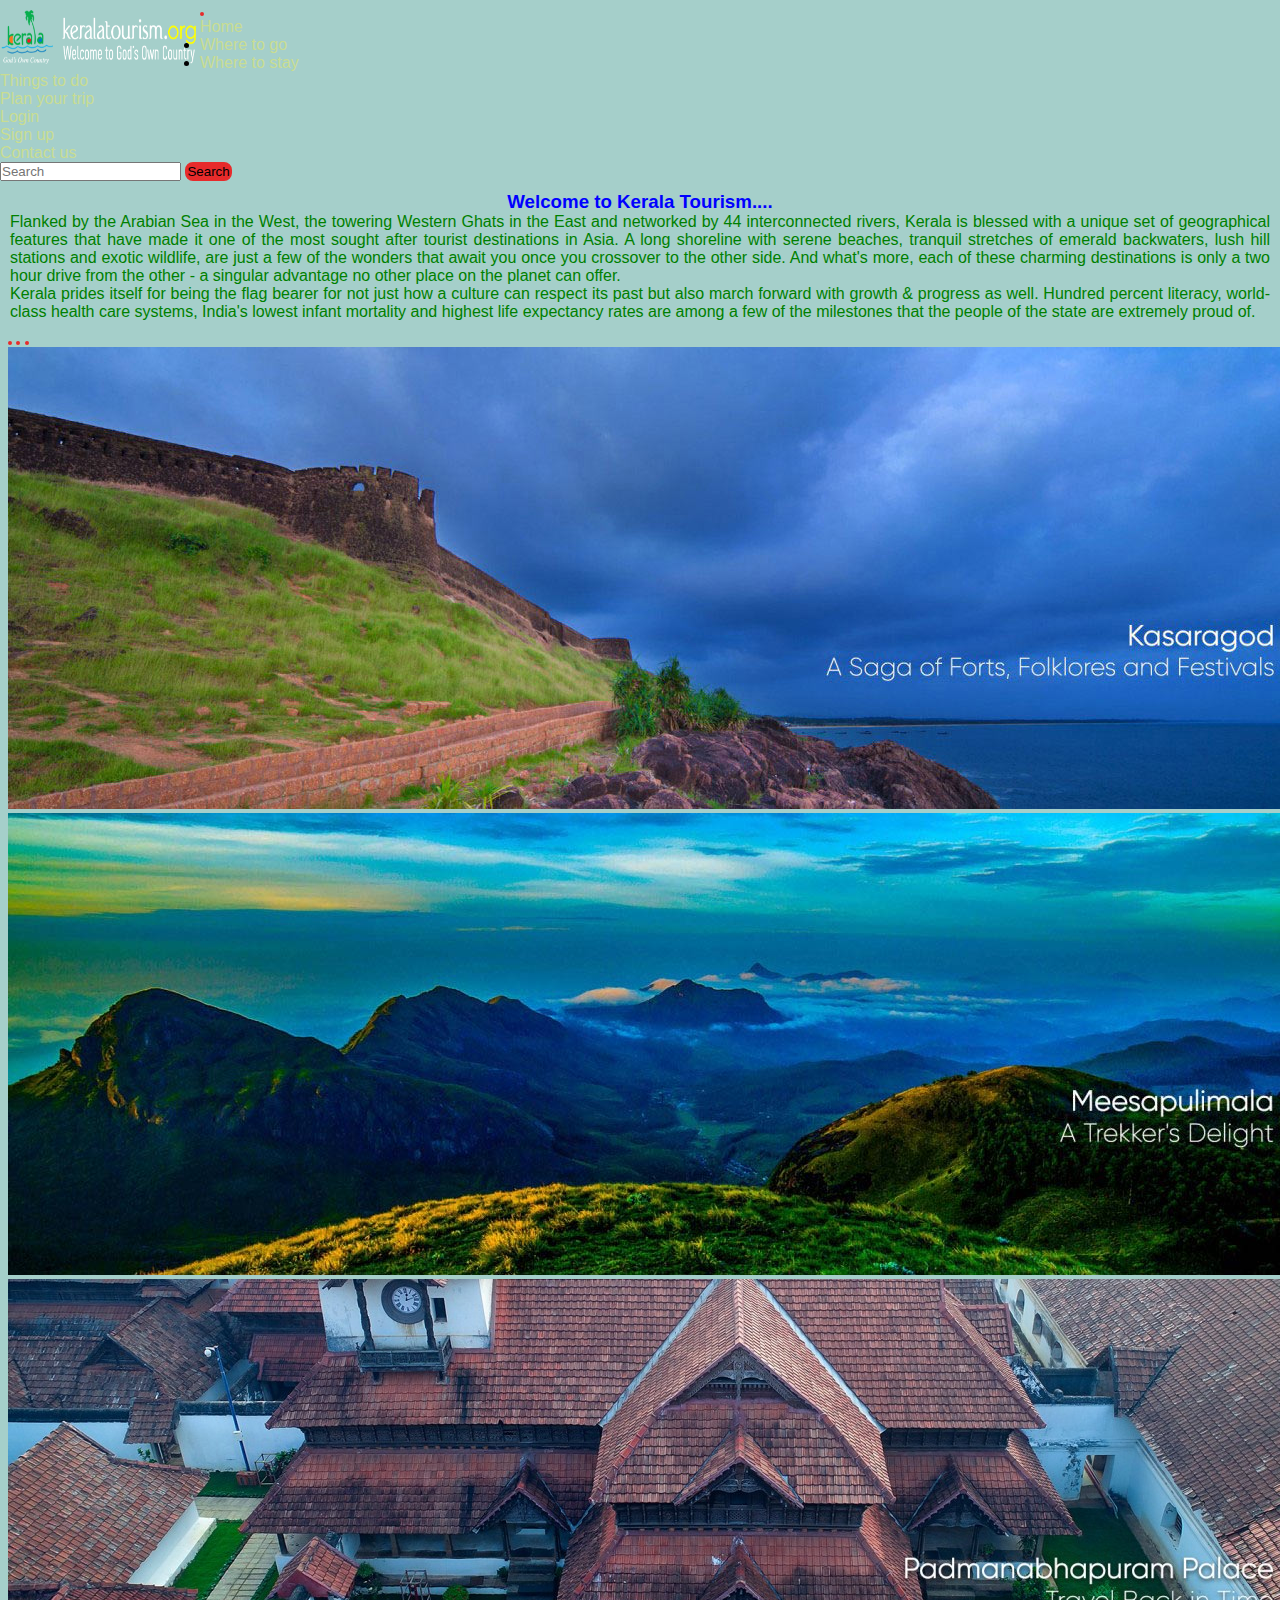
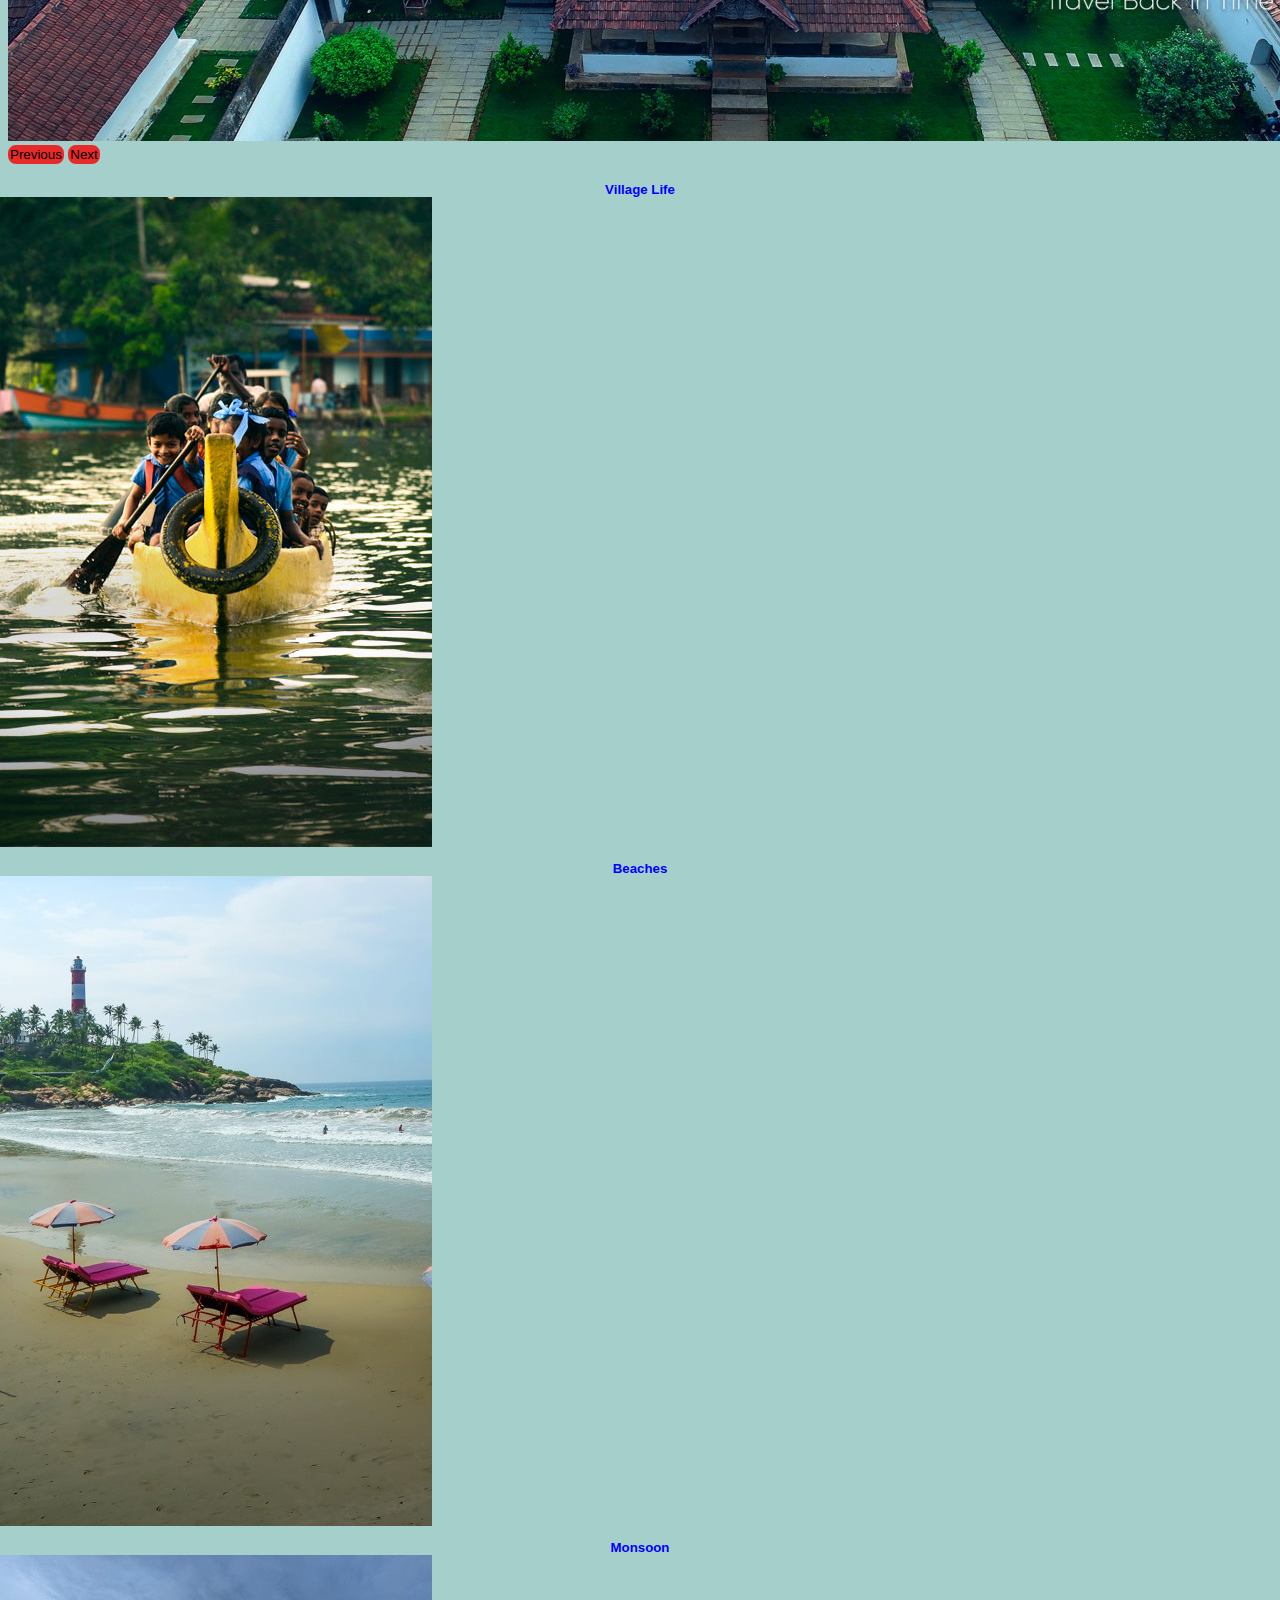
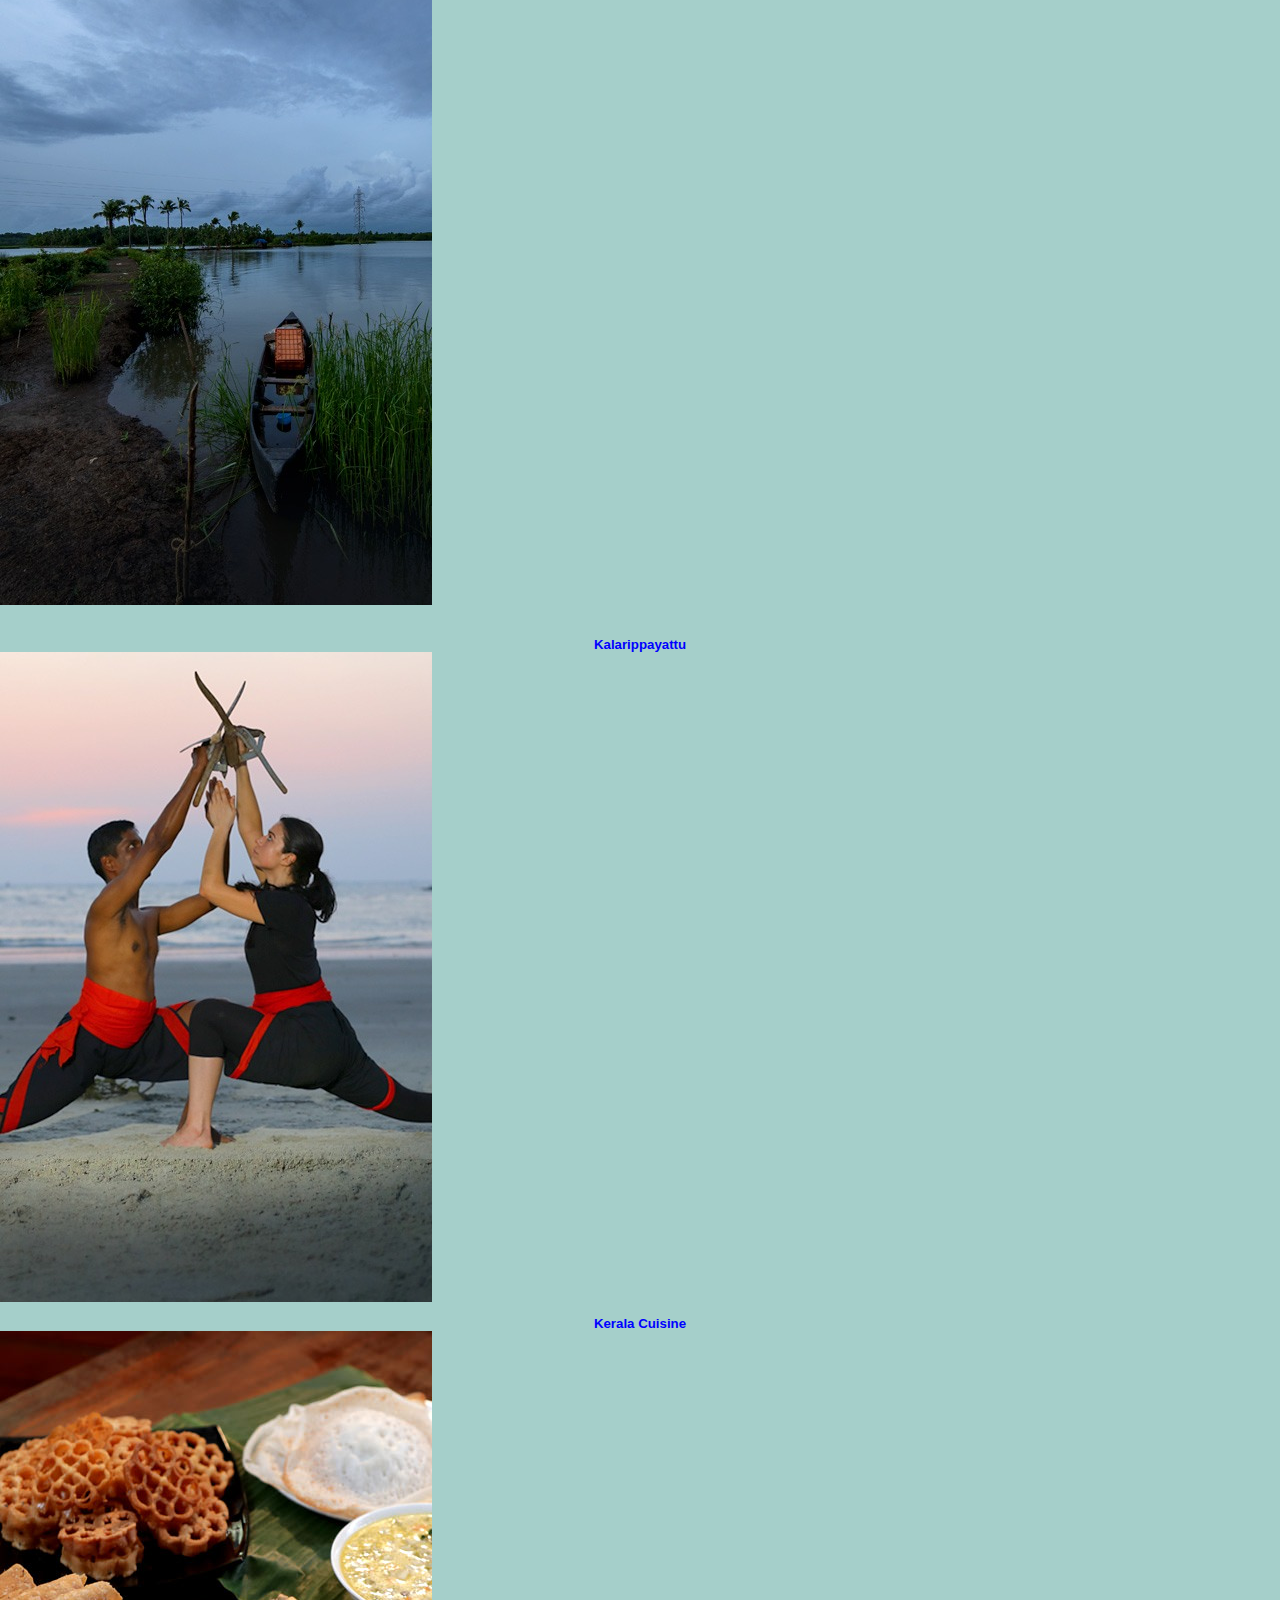
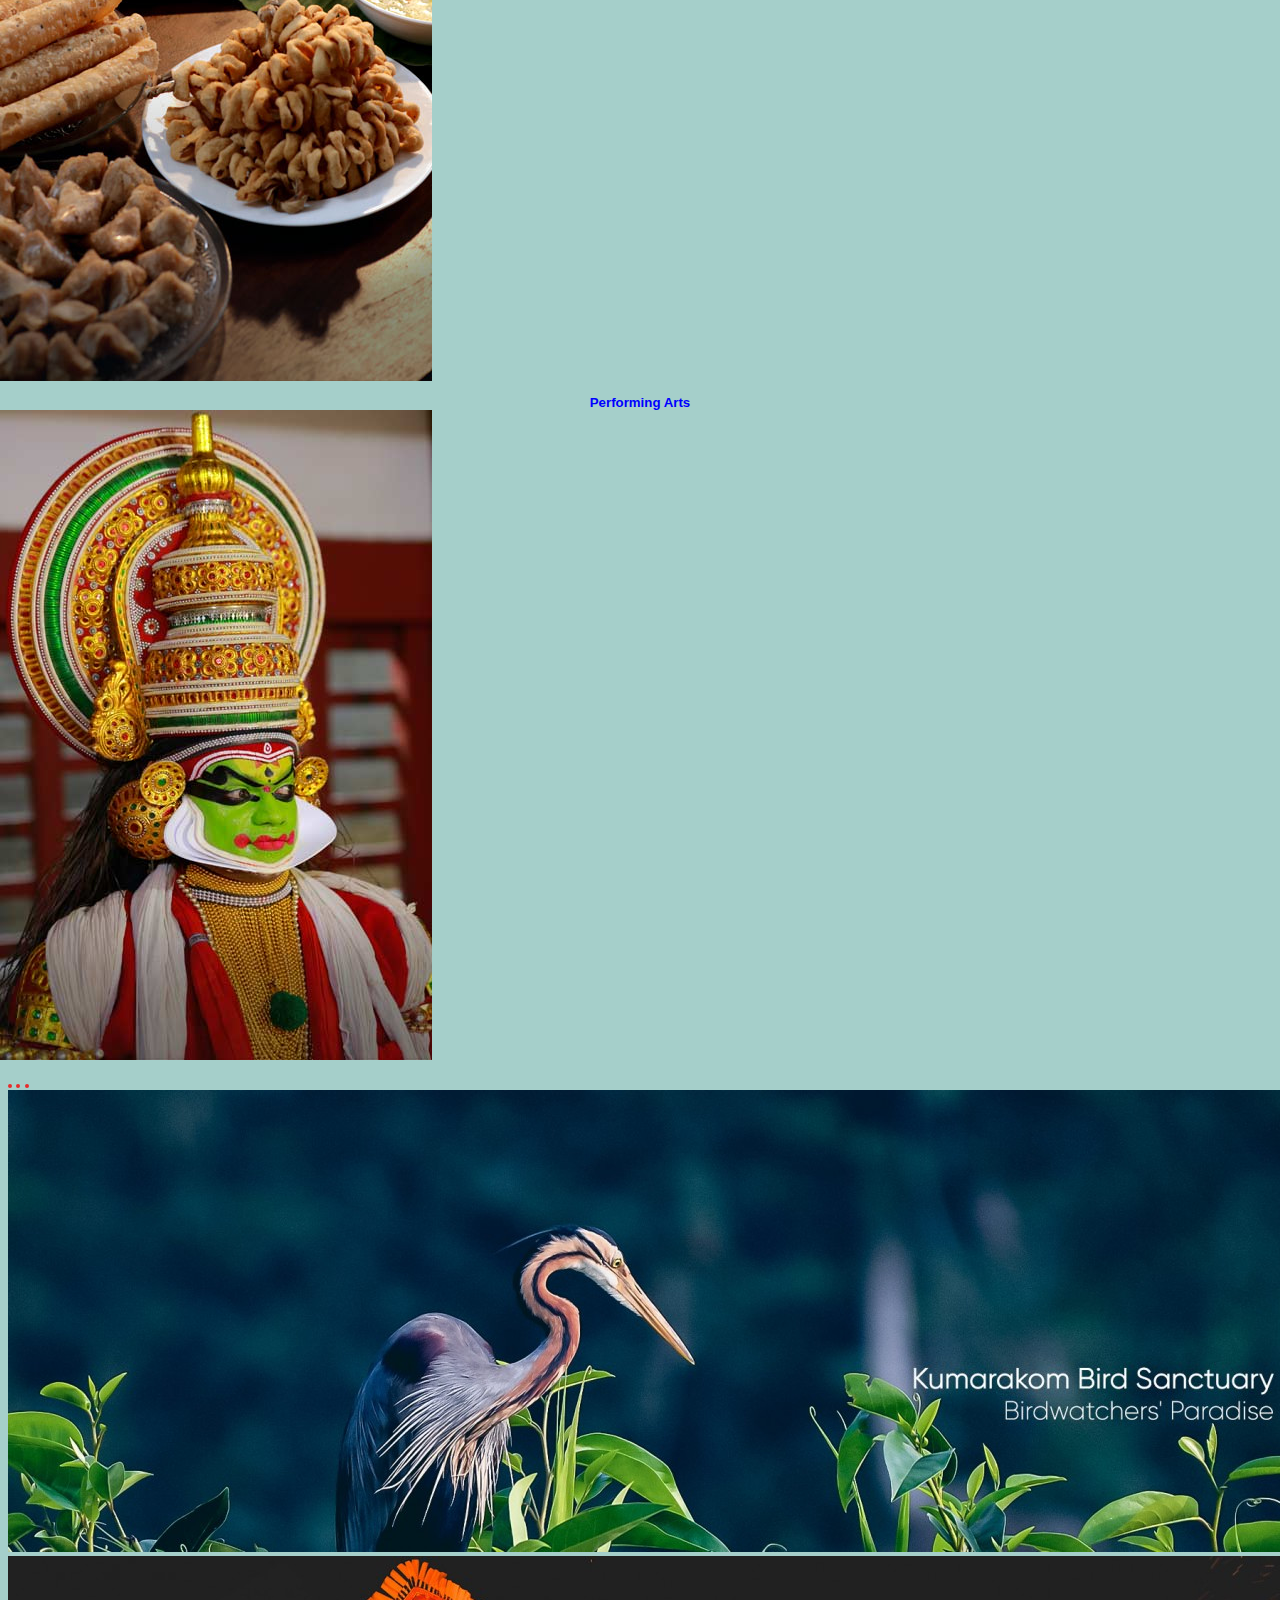
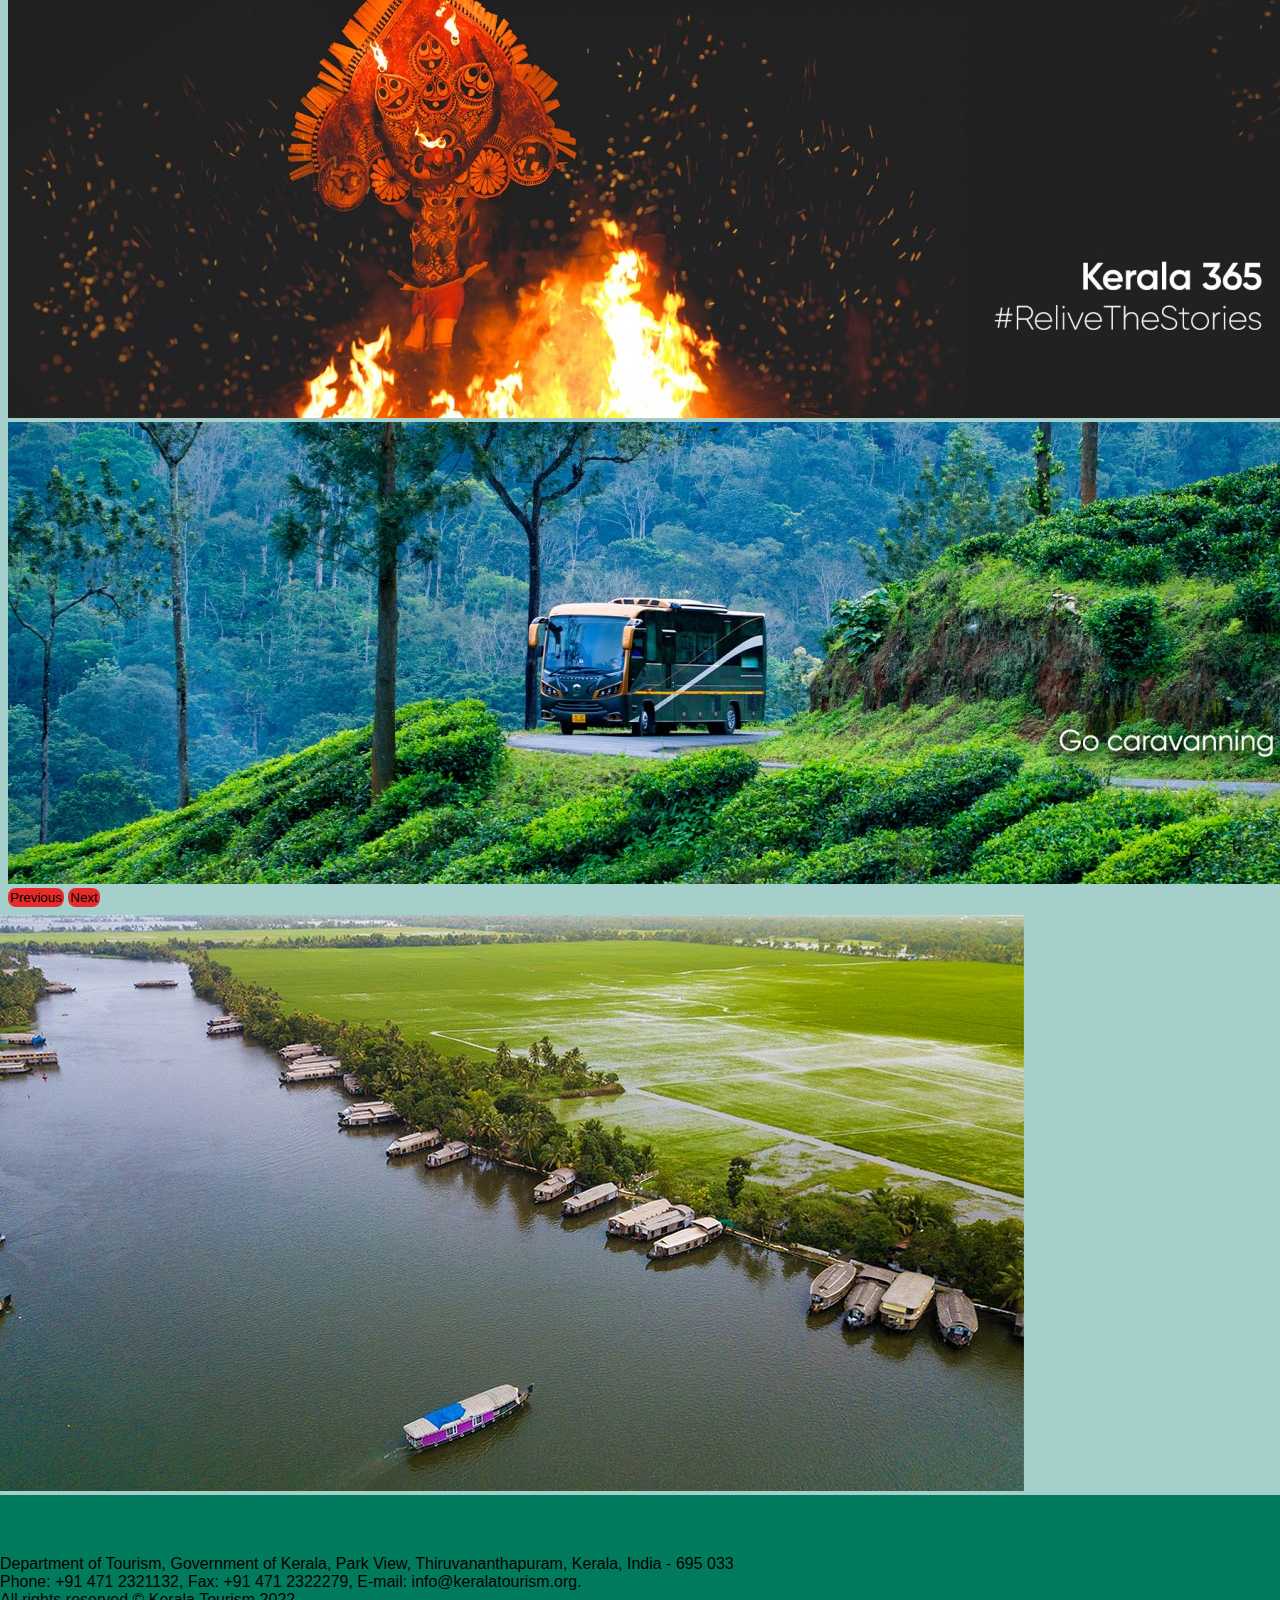
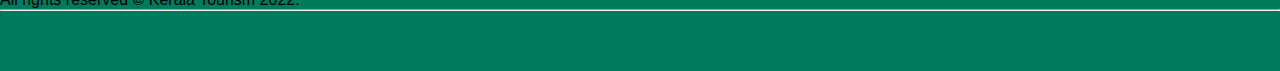
<file: index.html>
<!DOCTYPE html>
<html lang="en">
<head>
    <meta charset="UTF-8">
    <meta http-equiv="X-UA-Compatible" content="IE=edge">
    <meta name="viewport" content="width=device-width, initial-scale=1.0">
    <title>Kerala Tourism</title>
    <link rel="stylesheet" href="./css/style.css">
    <script src="https://cdn.jsdelivr.net/npm/@popperjs/core@2.10.2/dist/umd/popper.min.js" integrity="sha384-7+zCNj/IqJ95wo16oMtfsKbZ9ccEh31eOz1HGyDuCQ6wgnyJNSYdrPa03rtR1zdB" crossorigin="anonymous"></script>
    <script src="https://cdn.jsdelivr.net/npm/bootstrap@5.1.3/dist/js/bootstrap.min.js" integrity="sha384-QJHtvGhmr9XOIpI6YVutG+2QOK9T+ZnN4kzFN1RtK3zEFEIsxhlmWl5/YESvpZ13" crossorigin="anonymous"></script>
    <link href="https://cdn.jsdelivr.net/npm/bootstrap@5.1.3/dist/css/bootstrap.min.css" rel="stylesheet" integrity="sha384-1BmE4kWBq78iYhFldvKuhfTAU6auU8tT94WrHftjDbrCEXSU1oBoqyl2QvZ6jIW3" crossorigin="anonymous">
    <script src="https://cdn.jsdelivr.net/npm/bootstrap@5.1.3/dist/js/bootstrap.bundle.min.js" integrity="sha384-ka7Sk0Gln4gmtz2MlQnikT1wXgYsOg+OMhuP+IlRH9sENBO0LRn5q+8nbTov4+1p" crossorigin="anonymous"></script>
</head>
<body>
   <!--navbar starts here-->
    <nav class="navbar navbar-light bg-dark">
        <div class="container">
          <a class="navbar-brand" href="#">
            <img src="./images/kerala-tourism-title.png" alt="" width="200" height="54">
          </a>
        </div>
      </nav>
    
    <nav class="navbar navbar-expand-lg navbar-light bg-danger">
        <div class="container-fluid">
          <button class="navbar-toggler" type="button" data-bs-toggle="collapse" data-bs-target="#navbarTogglerDemo01" aria-controls="navbarTogglerDemo01" aria-expanded="false" aria-label="Toggle navigation">
            <span class="navbar-toggler-icon"></span>
          </button>
          <div class="collapse navbar-collapse" id="navbarTogglerDemo01">
            <a class="navbar-brand" href="#">Home</a>
            <ul class="navbar-nav me-auto mb-2 mb-lg-0">
              <li class="nav-item">
                <a class="nav-link active" aria-current="page" href="./districts.html">Where to go</a>
              </li>
              <li class="nav-item">
                <a class="nav-link" aria-current="page" href="#">Where to stay</a>
              </li>
              <li class="nav-item">
                <a class="nav-link" aria-current="page" href="#">Things to do</a>
              </li>
              <li class="nav-item">
                <a class="nav-link" href="#">Plan your trip</a>
              </li>
              <li class="nav-item">
                <a class="nav-link" href="login.html">Login</a>
              </li>
              <li class="nav-item">
                <a class="nav-link" href="sign.html">Sign up</a>
              </li>
              <li class="nav-item">
                <a class="nav-link" aria-current="page" href="./contact.html">Contact us</a>
              </li>
            </ul>
            <form class="d-flex">
              <input class="form-control me-2" type="search" placeholder="Search" aria-label="Search">
              <button class="btn btn-outline-success" type="submit">Search</button>
            </form>
          </div>
        </div>
      </nav>
      
      <!--navbar ends here-->
      

      <!--Sub heading starts here-->
      
       <h3 class="card-title">Welcome to Kerala Tourism....</h3>
       <div class="Heading"> 
         <p>Flanked by the Arabian Sea in the West, the towering Western Ghats in the East and networked by 44 interconnected rivers, Kerala is blessed with a unique set of geographical features that have made it one of the most sought after tourist destinations in Asia. A long shoreline with serene beaches, tranquil stretches of emerald backwaters, lush hill stations and exotic wildlife, are just a few of the wonders that await you once you crossover to the other side. And what's more, each of these charming destinations is only a two hour drive from the other - a singular advantage no other place on the planet can offer.</p>
         <p>Kerala prides itself for being the flag bearer for not just how a culture can respect its past but also march forward with growth & progress as well. Hundred percent literacy, world-class health care systems, India's lowest infant mortality and highest life expectancy rates are among a few of the milestones that the people of the state are extremely proud of.</p>
       </div>
      <!--Sub heading ends here-->
  
      <!--Carousel starts here-->
      <div class="col-lg-12 myMargin">
        <div id="carouselExampleIndicators" class="carousel slide" data-bs-ride="carousel">
            <div class="carousel-indicators">
              <button type="button" data-bs-target="#carouselExampleIndicators" data-bs-slide-to="0" class="active" aria-current="true" aria-label="Slide 1"></button>
              <button type="button" data-bs-target="#carouselExampleIndicators" data-bs-slide-to="1" aria-label="Slide 2"></button>
              <button type="button" data-bs-target="#carouselExampleIndicators" data-bs-slide-to="2" aria-label="Slide 3"></button>
            </div>
            <div class="carousel-inner">
              <div class="carousel-item">
                <img src="./images/caro1kasaragod-1920x6501.jpg" class="d-block w-100" alt="...">
              </div>
              <div class="carousel-item">
                <img src="./images/meesapulimala-1920x650.jpg" class="d-block w-100" alt="...">
              </div>
              <div class="carousel-item active">
                <img src="./images/padmanabhapuram-palace-1920x650.jpg" class="d-block w-100" alt="...">
              </div>
            </div>
            <button class="carousel-control-prev" type="button" data-bs-target="#carouselExampleIndicators" data-bs-slide="prev">
              <span class="carousel-control-prev-icon" aria-hidden="true"></span>
              <span class="visually-hidden">Previous</span>
            </button>
            <button class="carousel-control-next" type="button" data-bs-target="#carouselExampleIndicators" data-bs-slide="next">
              <span class="carousel-control-next-icon" aria-hidden="true"></span>
              <span class="visually-hidden">Next</span>
            </button>
          </div> 
      </div>
      <!--Carousel ends here-->

      <!--card starts here-->
      
      
        <div class="row">
          <div class="col-sm-4">
            <div class="card">
              <div class="card-body">
                <h5 class="card-title">Village Life</h5>
                <img class="card-img-top" src="./images/cov2village-3.jpg"" alt="Card image cap">
              </div>
            </div>
          </div>
       
          <div class="col-sm-4">
            <div class="card">
              <div class="card-body">
                <h5 class="card-title">Beaches</h5>
                <img class="card-img-top" src="./images/cov1beaches.jpg" alt="Card image cap">
              </div>
            </div>
          </div>

          <div class="col-sm-4">
            <div class="card">
              <div class="card-body">
                <h5 class="card-title">Monsoon</h5>
                <img class="card-img-top" src="./images/cov4monsoon.jpg" alt="Card image cap">
              </div>
            </div>
          </div>
        </div>
        <br>
        <div class="row">
          <div class="col-sm-4">
            <div class="card">
              <div class="card-body">
                <h5 class="card-title">Kalarippayattu</h5>
                <img class="card-img-top" src="./images/cov3kalari-5.jpg" alt="Card image cap">
              </div>
            </div>
          </div> 
          <div class="col-sm-4">
              <div class="card">
                <div class="card-body">
                  <h5 class="card-title">Kerala Cuisine</h5>
                  <img class="card-img-top" src="./images/cov5cusine1.jpg" alt="Card image cap">
                </div>
              </div>
          </div>
          <div class="col-sm-4">
            <div class="card">
              <div class="card-body">
                <h5 class="card-title">Performing Arts</h5>
                <img class="card-img-top" src="./images/cov4Perfor.jpg" alt="Card image cap">
              </div>
            </div>
          </div>
        </div>
      </div>
      <!--card ends here-->
      <!--Carousel starts here-->
      <div class="col-lg-12 myMargin">
        <div id="carouselExampleIndicators" class="carousel slide" data-bs-ride="carousel">
            <div class="carousel-indicators">
              <button type="button" data-bs-target="#carouselExampleIndicators" data-bs-slide-to="0" class="active" aria-current="true" aria-label="Slide 1"></button>
              <button type="button" data-bs-target="#carouselExampleIndicators" data-bs-slide-to="1" aria-label="Slide 2"></button>
              <button type="button" data-bs-target="#carouselExampleIndicators" data-bs-slide-to="2" aria-label="Slide 3"></button>
            </div>
            <div class="carousel-inner">
              <div class="carousel-item">
                <img src="./images/kumarakom-1920x6501.jpg" class="d-block w-100" alt="...">
              </div>
              <div class="carousel-item">
                <img src="./images/caros2padayanni.jpg" class="d-block w-100" alt="...">
              </div>
              <div class="carousel-item active">
                <img src="./images/caro3caravan-1920x6501.jpg" class="d-block w-100" alt="...">
              </div>
            </div>
              <button class="carousel-control-prev" type="button" data-bs-target="#carouselExampleIndicators" data-bs-slide="prev">
              <span class="carousel-control-prev-icon" aria-hidden="true"></span>
              <span class="visually-hidden">Previous</span>
              </button>
              <button class="carousel-control-next" type="button" data-bs-target="#carouselExampleIndicators" data-bs-slide="next">
              <span class="carousel-control-next-icon" aria-hidden="true"></span>
              <span class="visually-hidden">Next</span>
              </button>
        </div> 
      </div>
      <!--Carousel ends here-->
      
      
      <!--bg-image starts here-->
      <div>
        <img class="card-img-top" src="./images/home page lake1.jpg" alt="">
      </div>

      <!--bg-image ends here-->
        
        <!-- Footer -->
          <section id="footer">
              <div class="row">
                <div class="col-xs-10 col-md-12 col-md-12 mt-2 mt-sm-2 text-center text-white">
                  <p>Department of Tourism, Government of Kerala, Park View, Thiruvananthapuram, Kerala, India - 695 033</p><p> Phone: +91 471 2321132, Fax: +91 471 2322279, E-mail: info@keralatourism.org.</p>
                  <p class="h6">All rights reserved © Kerala Tourism 2022.</p>
                </div>
                <hr>
              </div>	
            
          </section>
        <!-- ./Footer -->

  </body>
  </html>
</file>
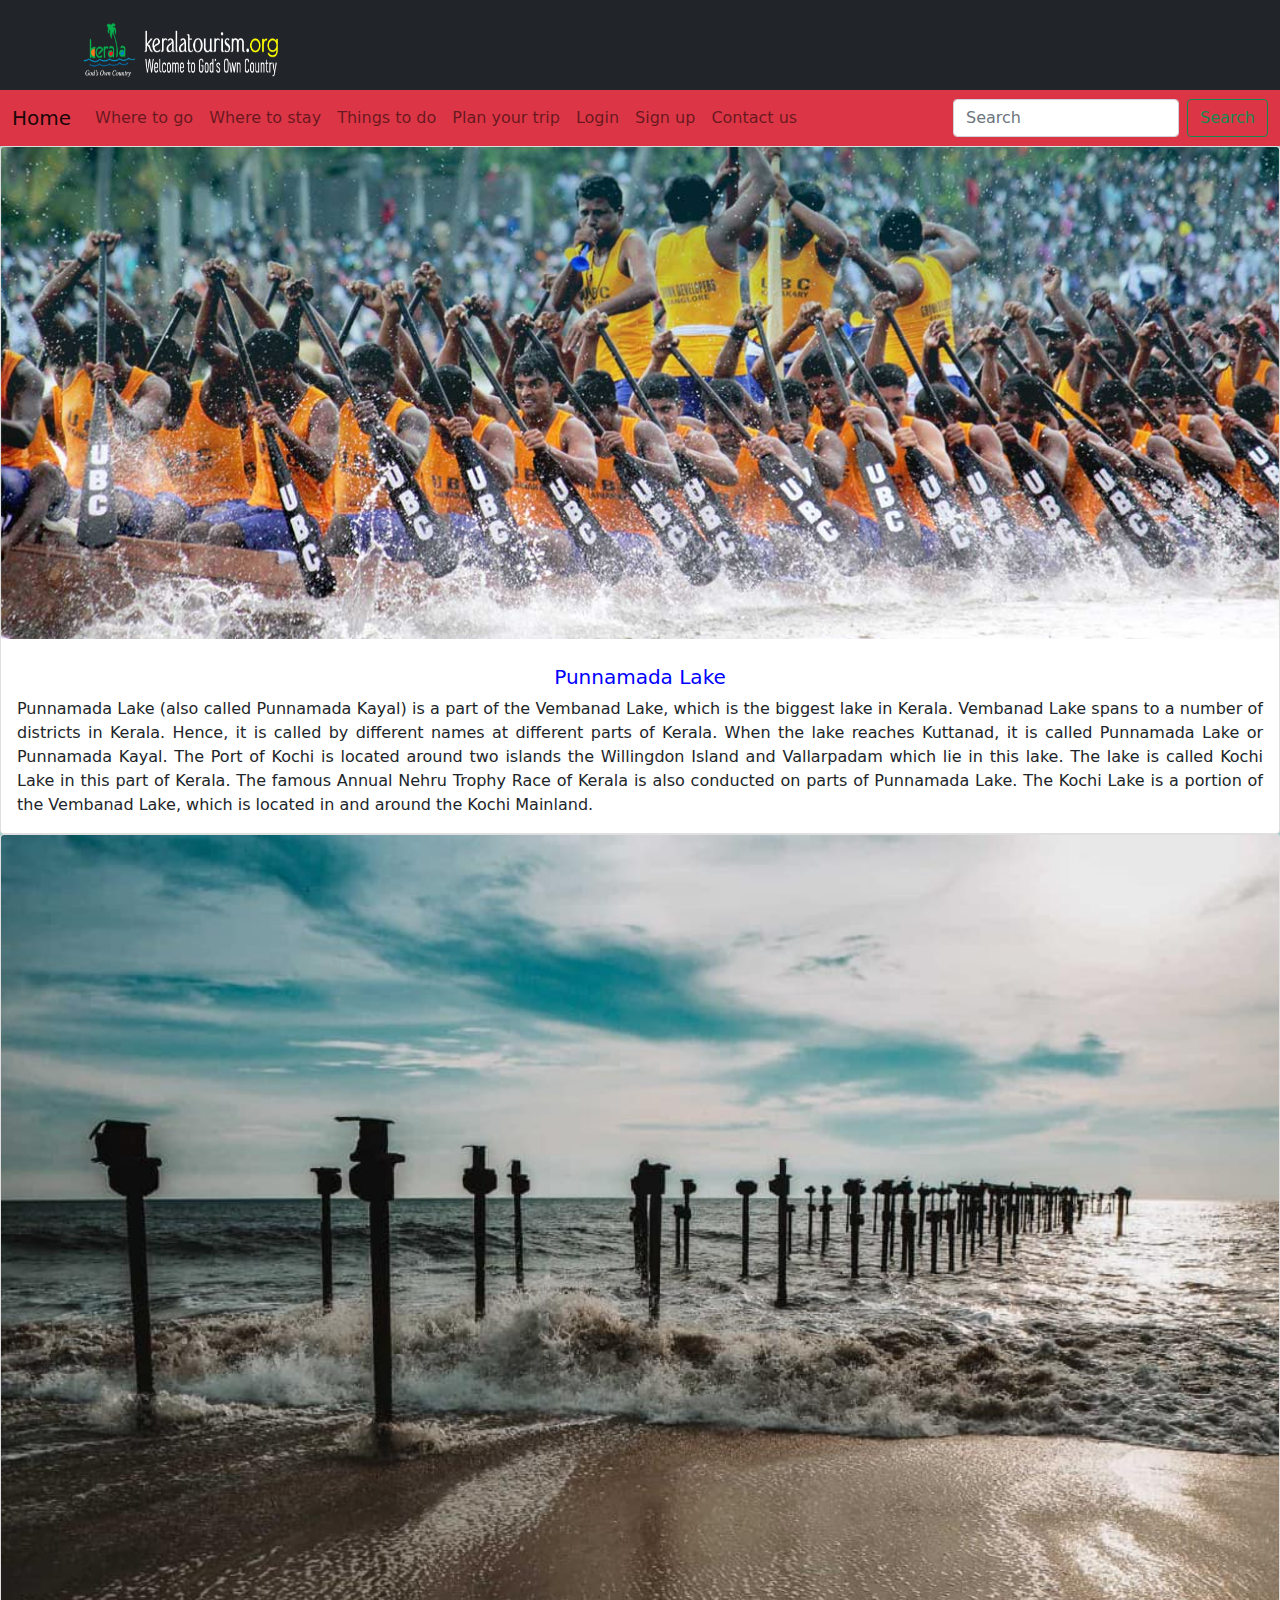
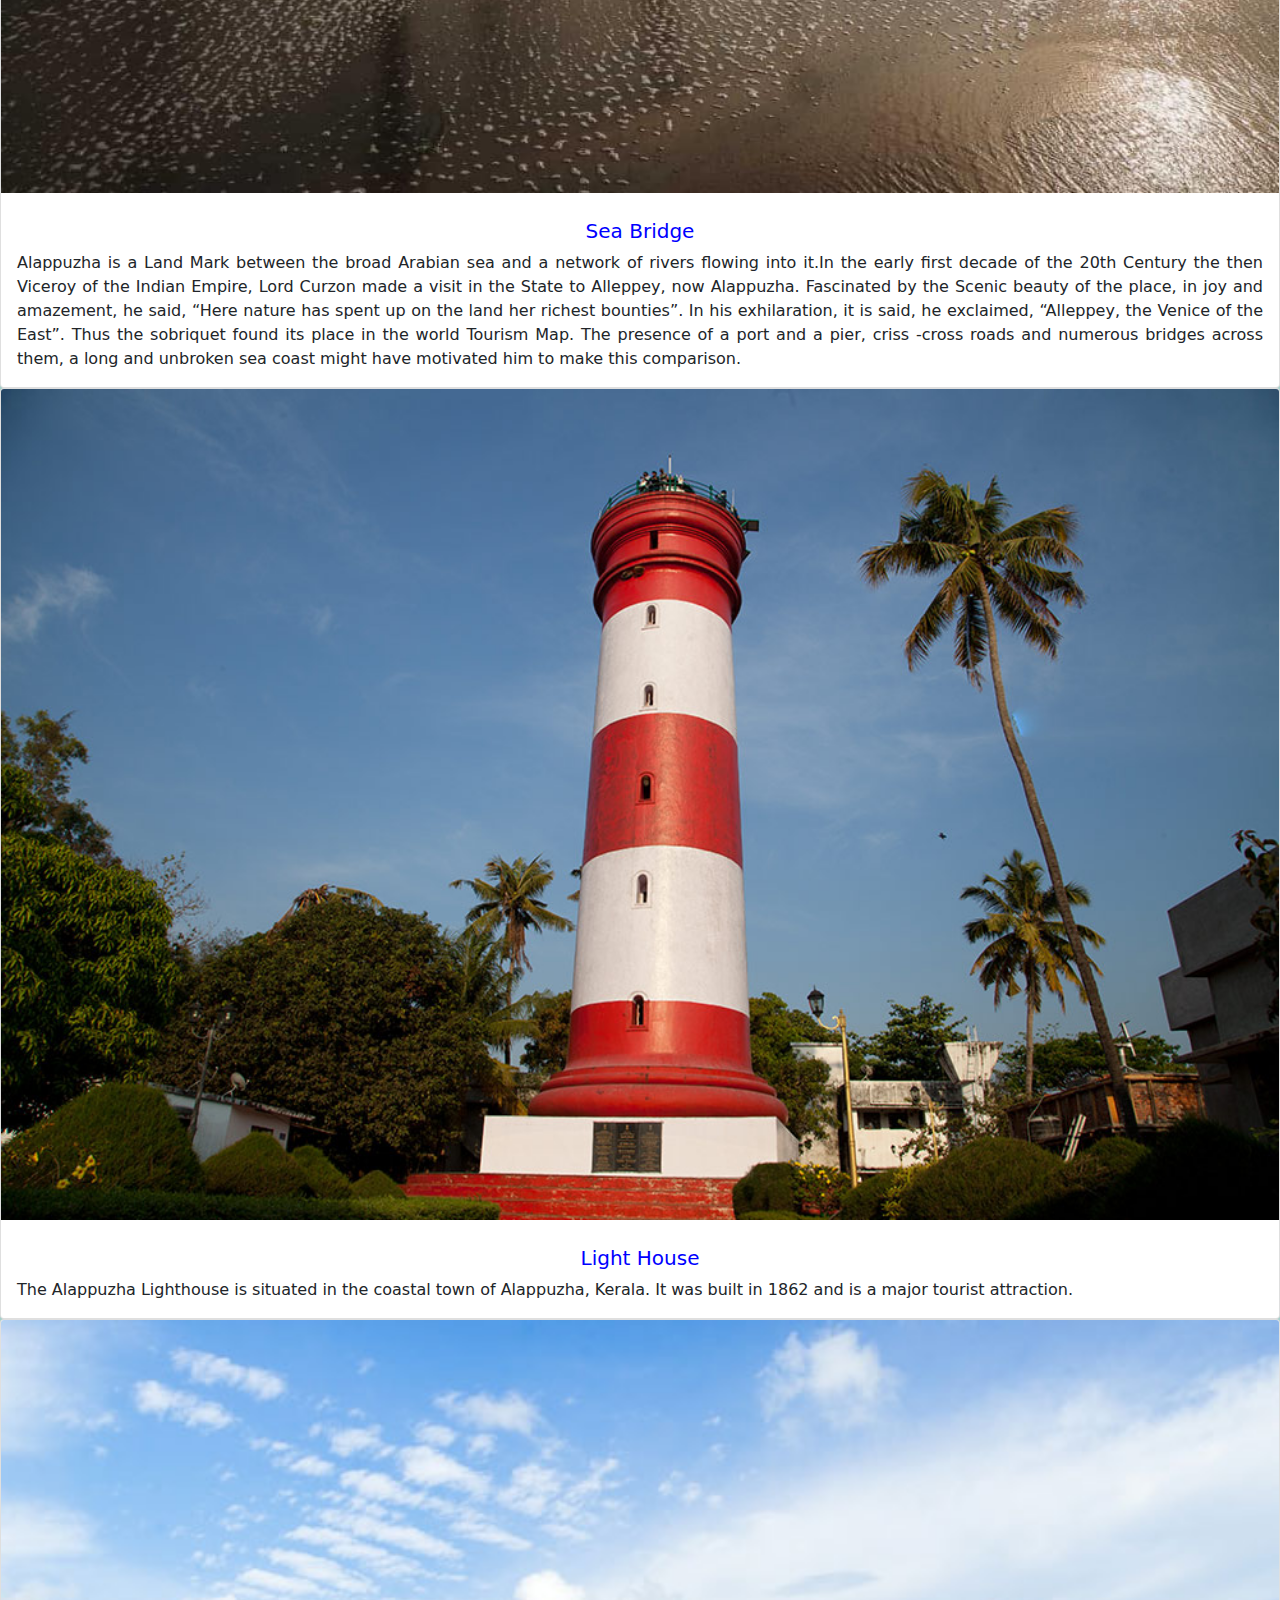
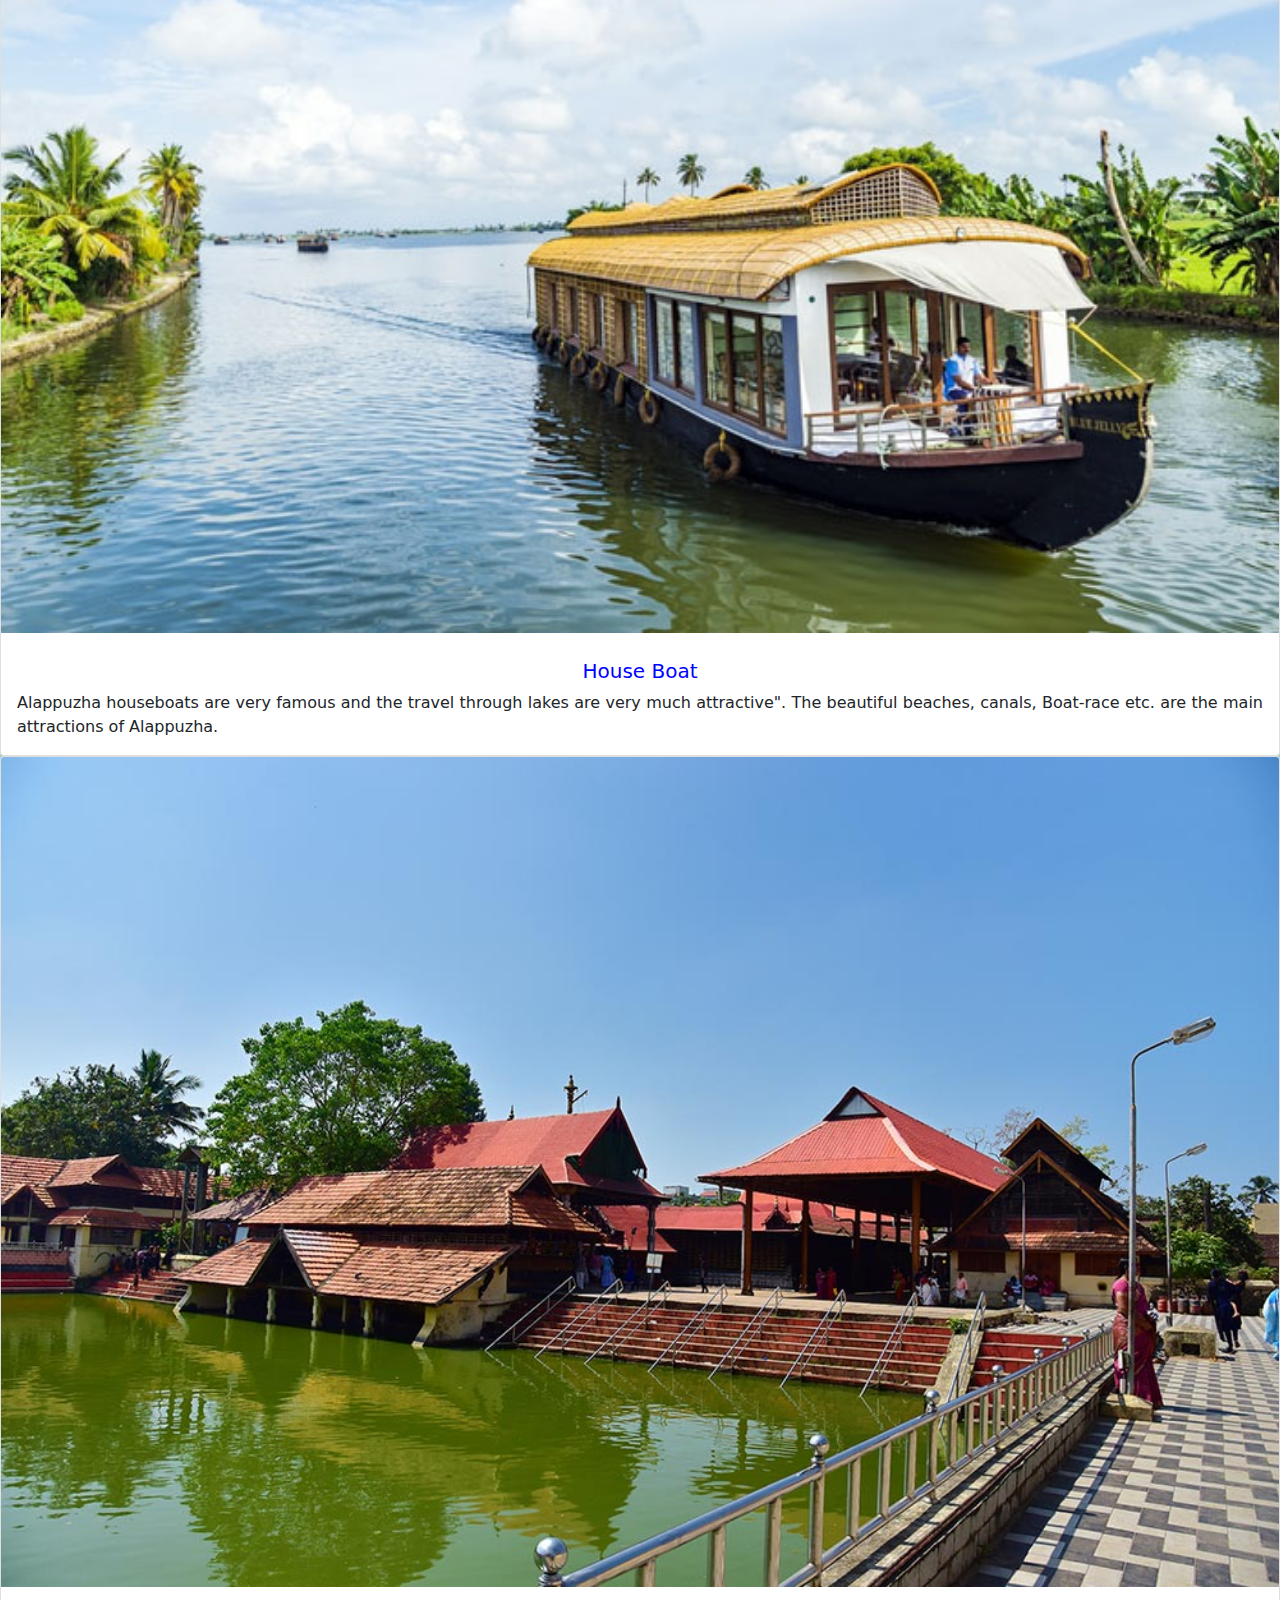
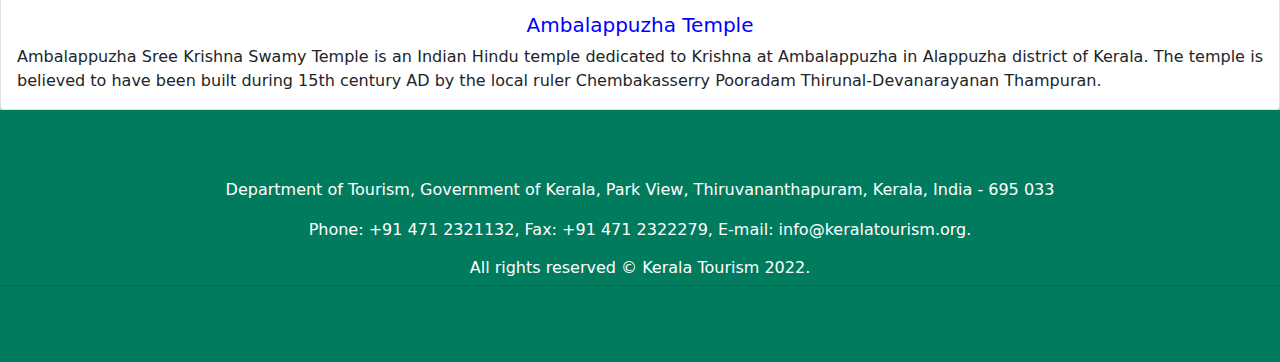
<file: alappuzha.html>
<!DOCTYPE html>
<html lang="en">
<head>
    <meta charset="UTF-8">
    <meta http-equiv="X-UA-Compatible" content="IE=edge">
    <meta name="viewport" content="width=device-width, initial-scale=1.0">
    <link rel="stylesheet" href="./css/style.css">
    <script src="https://cdn.jsdelivr.net/npm/@popperjs/core@2.10.2/dist/umd/popper.min.js" integrity="sha384-7+zCNj/IqJ95wo16oMtfsKbZ9ccEh31eOz1HGyDuCQ6wgnyJNSYdrPa03rtR1zdB" crossorigin="anonymous"></script>
    <script src="https://cdn.jsdelivr.net/npm/bootstrap@5.1.3/dist/js/bootstrap.min.js" integrity="sha384-QJHtvGhmr9XOIpI6YVutG+2QOK9T+ZnN4kzFN1RtK3zEFEIsxhlmWl5/YESvpZ13" crossorigin="anonymous"></script>
    <link rel="stylesheet" href="bootstrap.min.css">
    <title>Alappuzha</title>

</head>
<body>

    <!--navbar starts here-->
    <nav class="navbar navbar-light bg-dark">
        <div class="container">
          <a class="navbar-brand" href="#">
            <img src="./images/kerala-tourism-title.png" alt="" width="200" height="54">
          </a>
        </div>
    </nav>
    
    <nav class="navbar navbar-expand-lg navbar-light bg-danger">
        <div class="container-fluid">
          <button class="navbar-toggler" type="button" data-bs-toggle="collapse" data-bs-target="#navbarTogglerDemo01" aria-controls="navbarTogglerDemo01" aria-expanded="false" aria-label="Toggle navigation">
            <span class="navbar-toggler-icon"></span>
          </button>
          <div class="collapse navbar-collapse" id="navbarTogglerDemo01">
            <a class="navbar-brand" href="index.html">Home</a>
            <ul class="navbar-nav me-auto mb-2 mb-lg-0">
              <li class="nav-item">
                <a class="nav-link" href="./districts.html">Where to go</a>
              </li>
              <li class="nav-item">
                <a class="nav-link" aria-current="page" href="#">Where to stay</a>
              </li>
              <li class="nav-item">
                <a class="nav-link" aria-current="page" href="#">Things to do</a>
              </li>
              <li class="nav-item">
                <a class="nav-link" href="#">Plan your trip</a>
              </li>
              <li class="nav-item">
                <a class="nav-link" href="./login.html">Login</a>
              </li>
              <li class="nav-item">
                <a class="nav-link" href="./sign.html">Sign up</a>
              </li>
              <li class="nav-item">
                <a class="nav-link" aria-current="page" href="./contact.html">Contact us</a>
              </li>
            </ul>
            <form class="d-flex">
              <input class="form-control me-2" type="search" placeholder="Search" aria-label="Search">
              <button class="btn btn-outline-success" type="submit">Search</button>
            </form>
          </div>
        </div>
    </nav>
    
    <!--navbar ends here-->
    <!--card starts here-->
    <div class="card">
        <img class="card-img-top" src="./images/boatrace.jpg" alt="Card image cap">
        <div class="card-body">
          <h5 class="card-title">Punnamada Lake</h5>
          <p class="card-text">Punnamada Lake (also called Punnamada Kayal) is a part of the Vembanad Lake, which is the biggest lake in Kerala. Vembanad Lake spans to a number of districts in Kerala. Hence, it is called by different names at different parts of Kerala. When the lake reaches Kuttanad, it is called Punnamada Lake or Punnamada Kayal. The Port of Kochi is located around two islands the Willingdon Island and Vallarpadam which lie in this lake. The lake is called Kochi Lake in this part of Kerala. The famous Annual Nehru Trophy Race of Kerala is also conducted on parts of Punnamada Lake. The Kochi Lake is a portion of the Vembanad Lake, which is located in and around the Kochi Mainland.</p>
        </div>
    </div>
    <div class="card">
        <img class="card-img-top" src="./images/alp1.jpg" alt="Card image cap">
        <div class="card-body">
          <h5 class="card-title">Sea Bridge</h5>
          <p class="card-text">Alappuzha is a Land Mark between the broad Arabian sea and a network of rivers flowing into it.In the early first decade of the 20th Century the then Viceroy of the Indian Empire, Lord Curzon made a visit in the State to Alleppey, now Alappuzha. Fascinated by the Scenic beauty of the place, in joy and amazement, he said, “Here nature has spent up on the land her richest bounties”. In his exhilaration, it is said, he exclaimed, “Alleppey, the Venice of the East”. Thus the sobriquet found its place in the world Tourism Map. The presence of a port and a pier, criss -cross roads and numerous bridges across them, a long and unbroken sea coast might have motivated him to make this comparison.</p>
        </div>
    </div>
    <div class="card">
        <img class="card-img-top" src="./images/Alleppey-Lighthouse.jpg" alt="Card image cap">
        <div class="card-body">
          <h5 class="card-title">Light House</h5>
          <p class="card-text">The Alappuzha Lighthouse is situated in the coastal town of Alappuzha, Kerala. It was built in 1862 and is a major tourist attraction.</p>  
        </div>
    </div>
    <div class="card">
        <img class="card-img-top" src="./images/kerala-in-october-alleppey.jpg" alt="Card image cap">
        <div class="card-body">
          <h5 class="card-title">House Boat</h5>
          <p class="card-text">Alappuzha houseboats are very famous and the travel through lakes are very much attractive".  The beautiful beaches, canals, Boat-race etc. are the main attractions of Alappuzha.</p>
        </div>
    </div>
    <div class="card">
        <img class="card-img-top" src="./images/Ambalappuzha-Sree-Krishna-Temple.jpg" alt="Card image cap">
        <div class="card-body">
          <h5 class="card-title">Ambalappuzha Temple</h5>
          <p class="card-text">Ambalappuzha Sree Krishna Swamy Temple is an Indian Hindu temple dedicated to Krishna at Ambalappuzha in Alappuzha district of Kerala. The temple is believed to have been built during 15th century AD by the local ruler Chembakasserry Pooradam Thirunal-Devanarayanan Thampuran.</p>
        </div>
    </div>
    <!-- Footer starts here -->
    <section id="footer">
        <div class="row">
          <div class="col-xs-10 col-md-12 col-md-12 mt-2 mt-sm-2 text-center text-white">
            <p>Department of Tourism, Government of Kerala, Park View, Thiruvananthapuram, Kerala, India - 695 033</p><p> Phone: +91 471 2321132, Fax: +91 471 2322279, E-mail: info@keralatourism.org.</p>
            <p class="h6">All rights reserved © Kerala Tourism 2022.
          </div>
          <hr>
        </div>	
      
    </section>
    <!-- ./Footer ends here -->
</body>
</html>
</file>
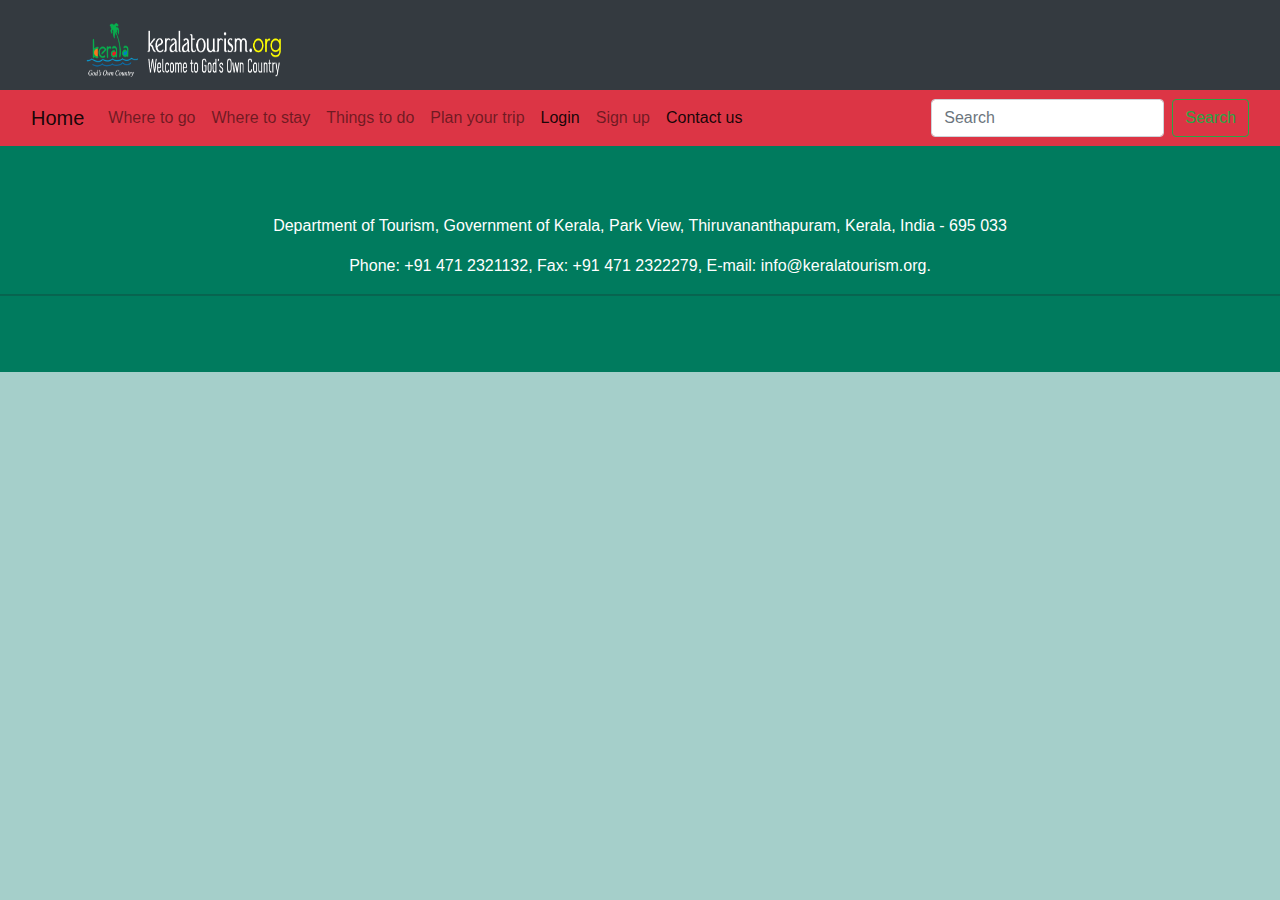
<file: contact.html>
<!DOCTYPE html>
<html lang="en">
<head>
    <meta charset="UTF-8">
    <meta http-equiv="X-UA-Compatible" content="IE=edge">
    <meta name="viewport" content="width=device-width, initial-scale=1.0">
    <title>Contact us</title>
    <link rel="stylesheet" href="./css/style.css">
    <script src="https://cdn.jsdelivr.net/npm/@popperjs/core@2.10.2/dist/umd/popper.min.js" integrity="sha384-7+zCNj/IqJ95wo16oMtfsKbZ9ccEh31eOz1HGyDuCQ6wgnyJNSYdrPa03rtR1zdB" crossorigin="anonymous"></script>
    <script src="https://cdn.jsdelivr.net/npm/bootstrap@5.1.3/dist/js/bootstrap.min.js" integrity="sha384-QJHtvGhmr9XOIpI6YVutG+2QOK9T+ZnN4kzFN1RtK3zEFEIsxhlmWl5/YESvpZ13" crossorigin="anonymous"></script>
    <link rel="stylesheet" href="bootstrap.min.css">

    <link href="//maxcdn.bootstrapcdn.com/bootstrap/4.0.0/css/bootstrap.min.css" rel="stylesheet" id="bootstrap-css">
    <script src="//maxcdn.bootstrapcdn.com/bootstrap/4.0.0/js/bootstrap.min.js"></script>
    <script src="//cdnjs.cloudflare.com/ajax/libs/jquery/3.2.1/jquery.min.js"></script>
</head>
<body>
    <!--navbar starts here-->
    <nav class="navbar navbar-light bg-dark">
        <div class="container">
          <a class="navbar-brand" href="#">
            <img src="./images/kerala-tourism-title.png" alt="" width="200" height="54">
          </a>
        </div>
      </nav>
    
    <nav class="navbar navbar-expand-lg navbar-light bg-danger">
        <div class="container-fluid">
          <button class="navbar-toggler" type="button" data-bs-toggle="collapse" data-bs-target="#navbarTogglerDemo01" aria-controls="navbarTogglerDemo01" aria-expanded="false" aria-label="Toggle navigation">
            <span class="navbar-toggler-icon"></span>
          </button>
          <div class="collapse navbar-collapse" id="navbarTogglerDemo01">
            <a class="navbar-brand" href="index.html">Home</a>
            <ul class="navbar-nav me-auto mb-2 mb-lg-0">
              <li class="nav-item">
                <a class="nav-link" aria-current="page" href="./districts.html">Where to go</a>
              </li>
              <li class="nav-item">
                <a class="nav-link" aria-current="page" href="#">Where to stay</a>
              </li>
              <li class="nav-item">
                <a class="nav-link" aria-current="page" href="#">Things to do</a>
              </li>
              <li class="nav-item">
                <a class="nav-link" href="#">Plan your trip</a>
              </li>
              <li class="nav-item">
                <a class="nav-link active" href="./login.html">Login</a>
              </li>
              <li class="nav-item">
                <a class="nav-link" href="./sign.html">Sign up</a>
              </li>
              <li class="nav-item">
                <a class="nav-link active" aria-current="page" href="./contact.html">Contact us</a>
              </li>
            </ul>
            <form class="d-flex">
              <input class="form-control me-2" type="search" placeholder="Search" aria-label="Search">
              <button class="btn btn-outline-success" type="submit">Search</button>
            </form>
          </div>
        </div>
    </nav>
      <!--Navbar ends here-->
      <!-- Footer starts here-->
 <section id="footer">
    <div class="row">
      <div class="col-xs-10 col-md-12 col-md-12 mt-2 mt-sm-2 text-center text-white">
        <p>Department of Tourism, Government of Kerala, Park View, Thiruvananthapuram, Kerala, India - 695 033</p><p> Phone: +91 471 2321132, Fax: +91 471 2322279, E-mail: info@keralatourism.org.</p>
      </div>
      <hr>
    </div>	
  
  </section>
  <!-- ./Footer ends here -->
  </body>
  </html>
</file>
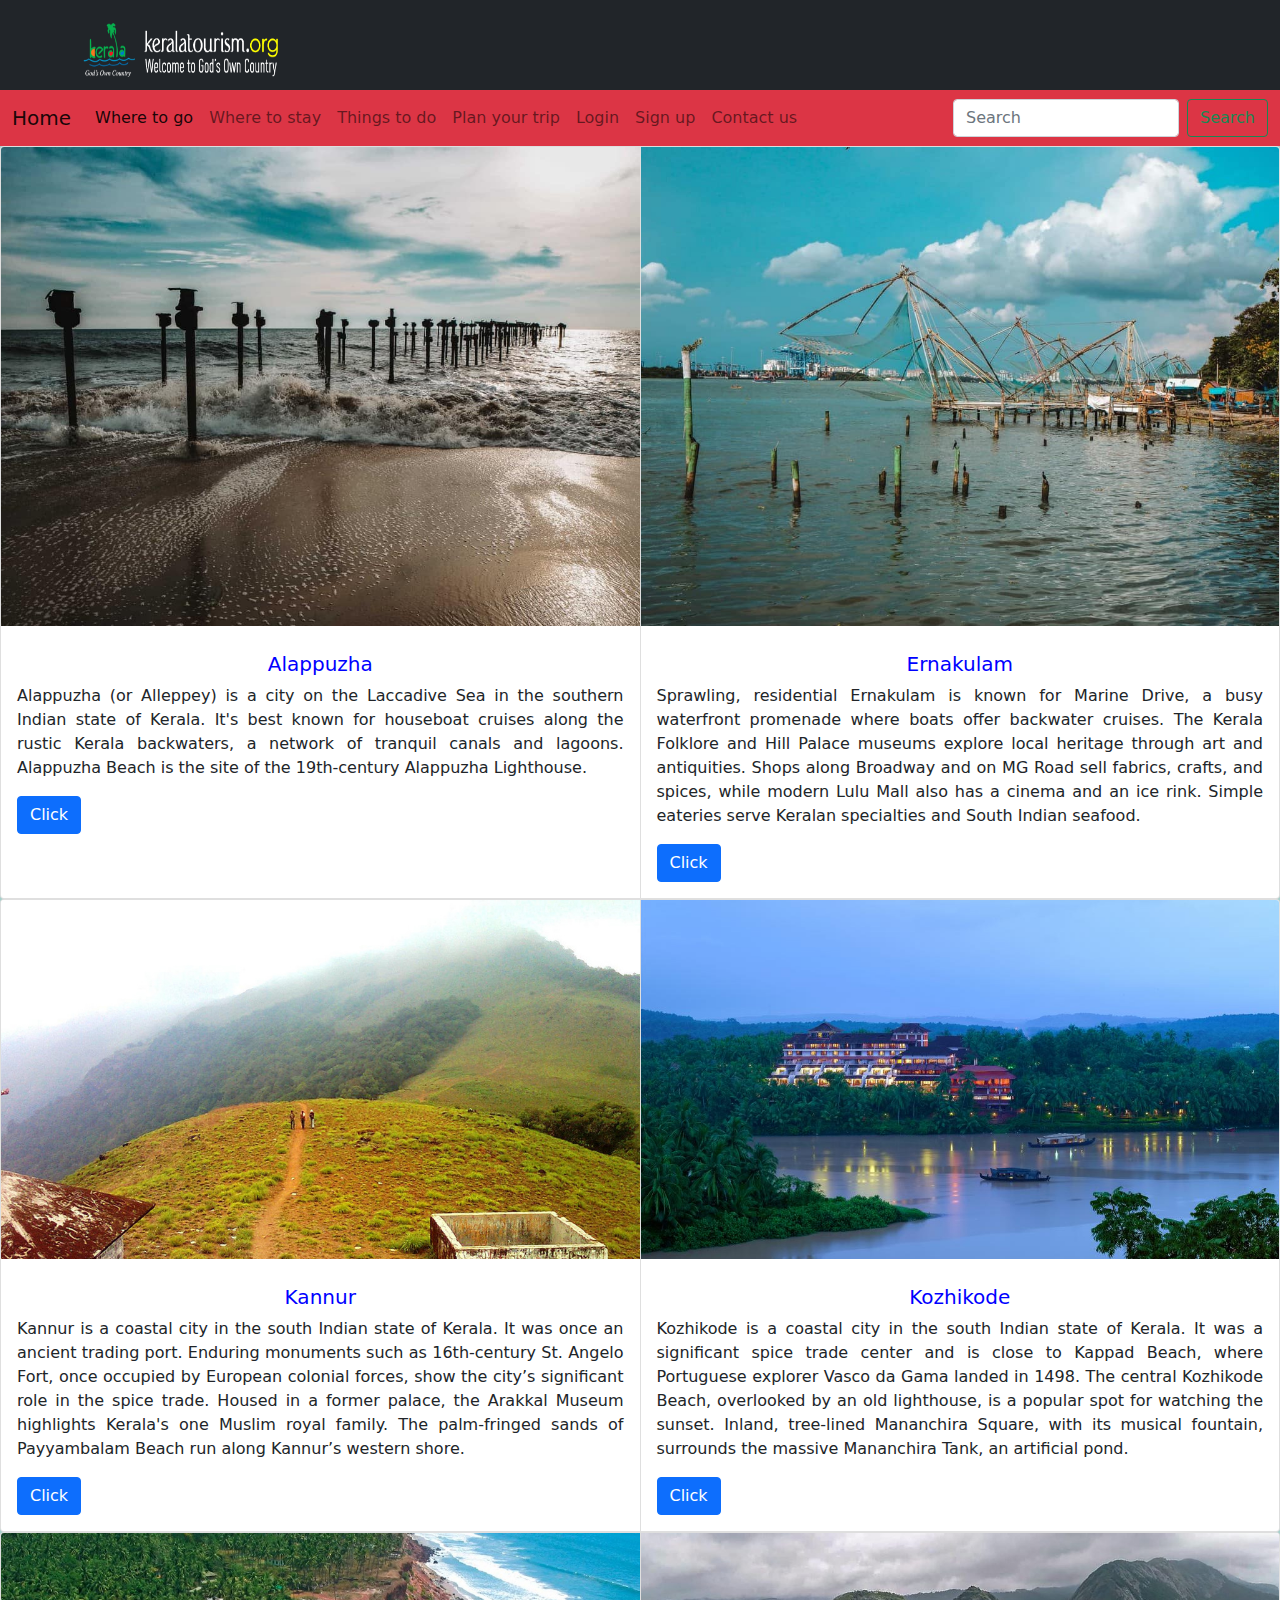
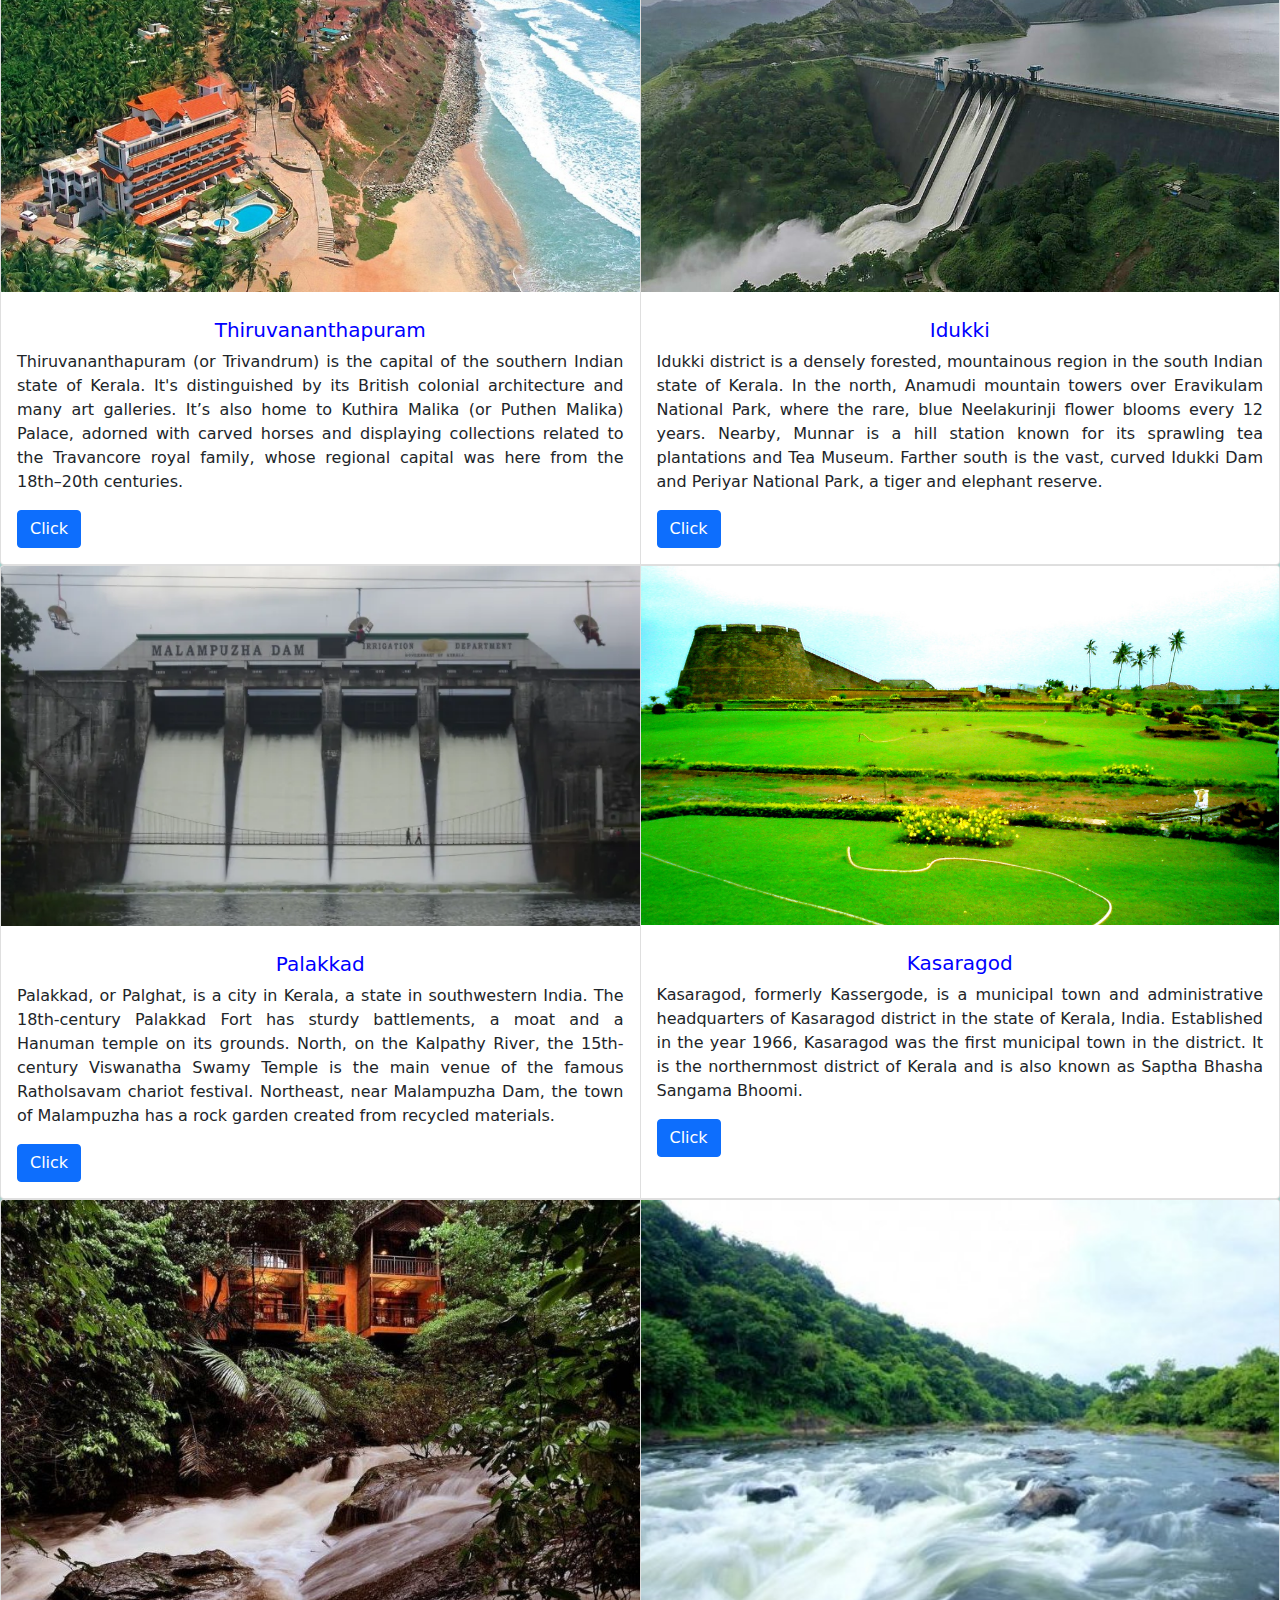
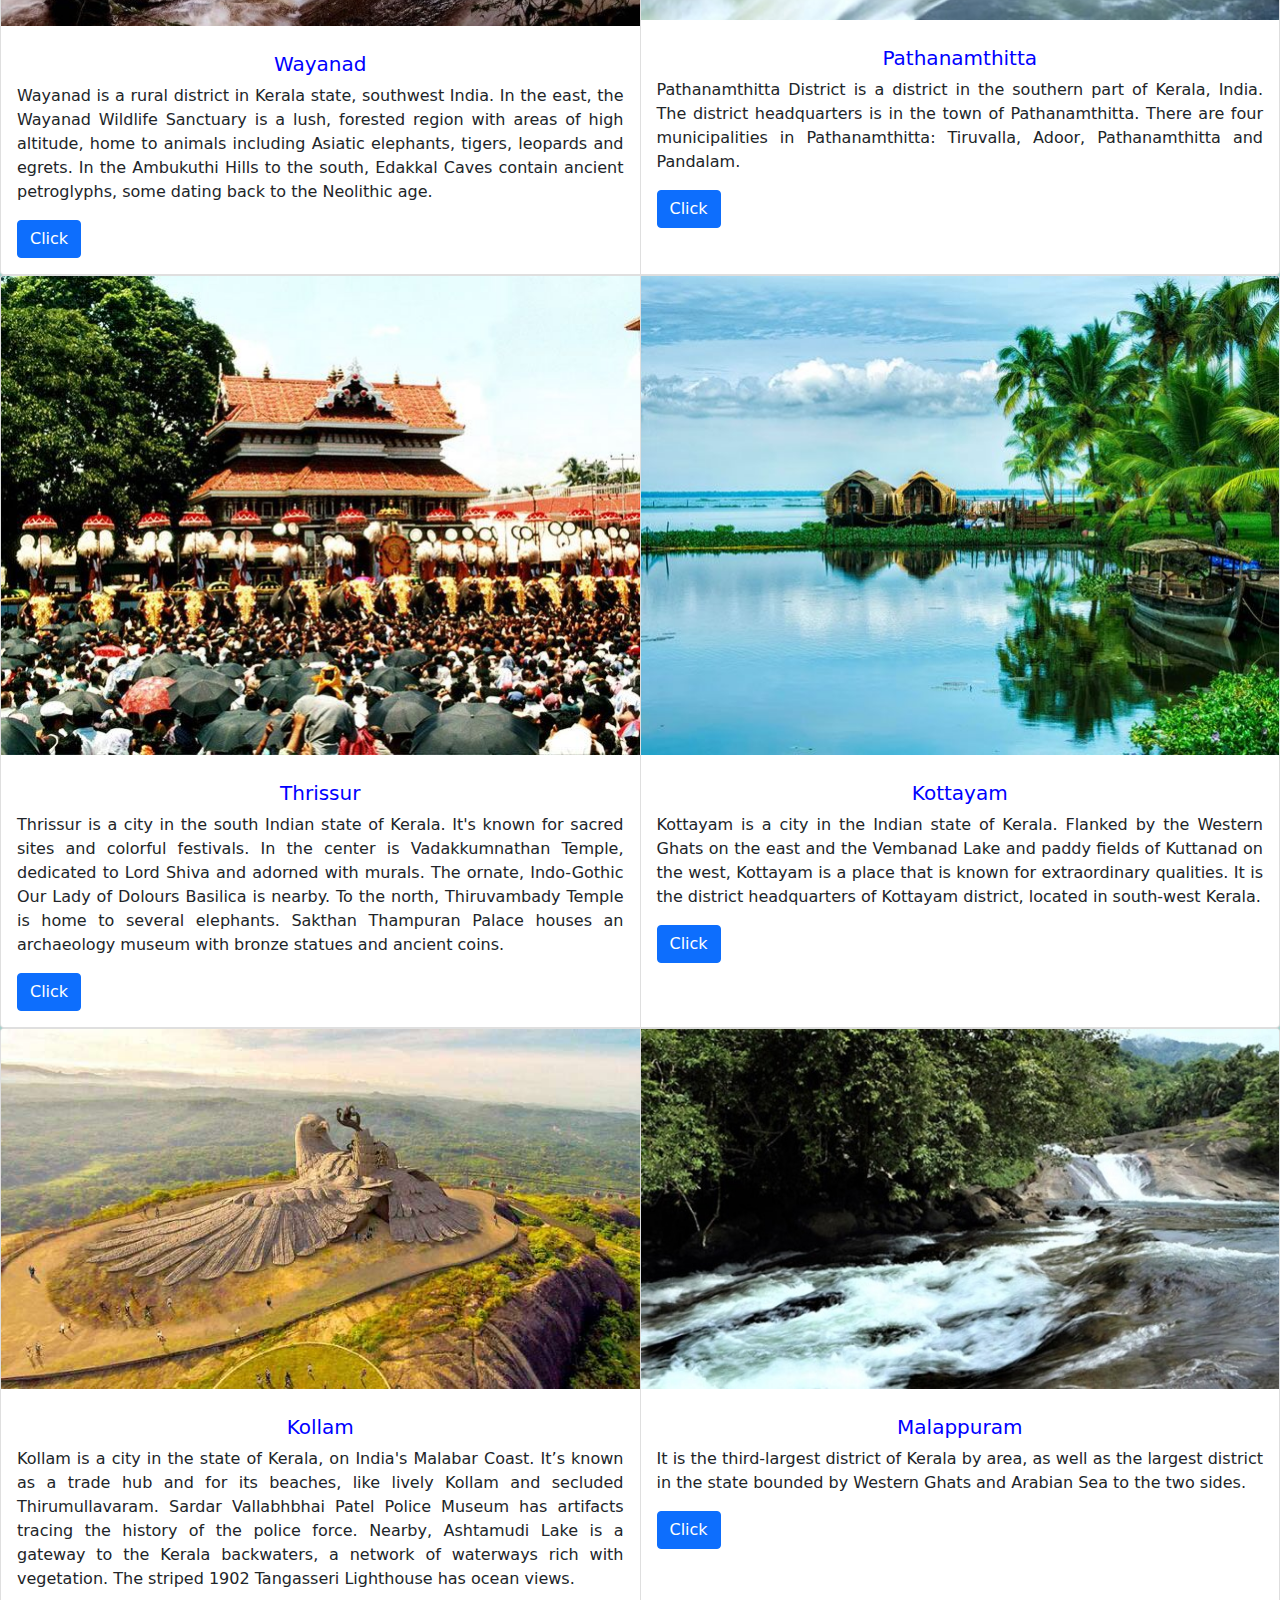
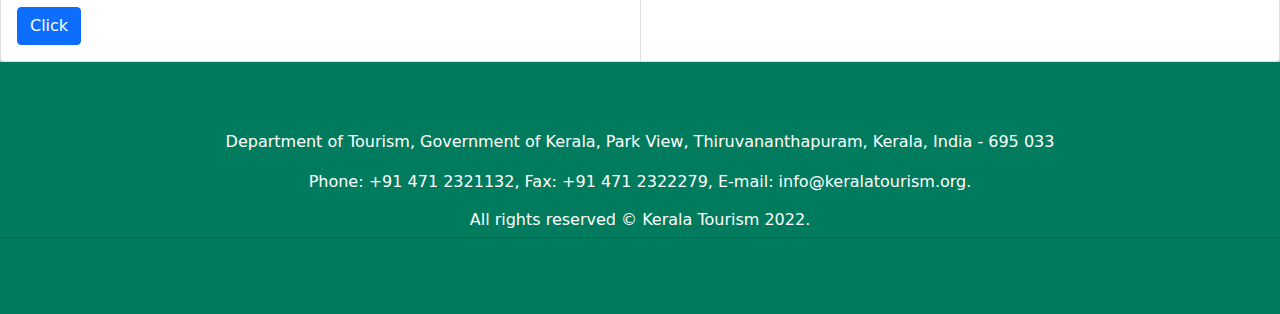
<file: districts.html>
<!DOCTYPE html>
<html lang="en">
<head>
    <meta charset="UTF-8">
    <meta http-equiv="X-UA-Compatible" content="IE=edge">
    <meta name="viewport" content="width=device-width, initial-scale=1.0">
    <title>Districts</title>
    <link rel="stylesheet" href="css/style.css">
    <script src="https://cdn.jsdelivr.net/npm/@popperjs/core@2.10.2/dist/umd/popper.min.js" integrity="sha384-7+zCNj/IqJ95wo16oMtfsKbZ9ccEh31eOz1HGyDuCQ6wgnyJNSYdrPa03rtR1zdB" crossorigin="anonymous"></script>
    <script src="https://cdn.jsdelivr.net/npm/bootstrap@5.1.3/dist/js/bootstrap.min.js" integrity="sha384-QJHtvGhmr9XOIpI6YVutG+2QOK9T+ZnN4kzFN1RtK3zEFEIsxhlmWl5/YESvpZ13" crossorigin="anonymous"></script>
    <link rel="stylesheet" href="bootstrap.min.css">
</head>
<body>

     <!--navbar starts here-->
     <nav class="navbar navbar-light bg-dark">
        <div class="container">
          <a class="navbar-brand" href="#">
            <img src="./images/kerala-tourism-title.png" alt="" width="200" height="54">
          </a>
        </div>
      </nav>
    
    <nav class="navbar navbar-expand-lg navbar-light bg-danger">
        <div class="container-fluid">
          <button class="navbar-toggler" type="button" data-bs-toggle="collapse" data-bs-target="#navbarTogglerDemo01" aria-controls="navbarTogglerDemo01" aria-expanded="false" aria-label="Toggle navigation">
            <span class="navbar-toggler-icon"></span>
          </button>
          <div class="collapse navbar-collapse" id="navbarTogglerDemo01">
            <a class="navbar-brand" href="index.html">Home</a>
            <ul class="navbar-nav me-auto mb-2 mb-lg-0">
              <li class="nav-item">
                <a class="nav-link active" href="./districts.html">Where to go</a>
              </li>
              <li class="nav-item">
                <a class="nav-link" aria-current="page" href="#">Where to stay</a>
              </li>
              <li class="nav-item">
                <a class="nav-link" aria-current="page" href="#">Things to do</a>
              </li>
              <li class="nav-item">
                <a class="nav-link" href="#">Plan your trip</a>
              </li>
              <li class="nav-item">
                <a class="nav-link" href="./login.html">Login</a>
              </li>
              <li class="nav-item">
                <a class="nav-link" href="./sign.html">Sign up</a>
              </li>
              <li class="nav-item">
                <a class="nav-link" aria-current="page" href="./contact.html">Contact us</a>
              </li>
            </ul>
            <form class="d-flex">
              <input class="form-control me-2" type="search" placeholder="Search" aria-label="Search">
              <button class="btn btn-outline-success" type="submit">Search</button>
            </form>
          </div>
        </div>
      </nav>
    
    <!--navbar ends here-->



   <!--card starts here-->
    <div class="card-group">
        <div class="card">
          <img class="card-img-top" src="./images/alp1.jpg" alt="Card image cap">
          <div class="card-body">
            <h5 class="card-title">Alappuzha</h5>
            <p class="card-text">Alappuzha (or Alleppey) is a city on the Laccadive Sea in the southern Indian state of Kerala. It's best known for houseboat cruises along the rustic Kerala backwaters, a network of tranquil canals and lagoons. Alappuzha Beach is the site of the 19th-century Alappuzha Lighthouse.</p>
            <a href="./alappuzha.html" class="btn btn-primary">Click</a>
          </div>  
        </div>
        <div class="card">
          <img class="card-img-top" src="./images/kochi1.jpg" alt="Card image cap">
          <div class="card-body">
            <h5 class="card-title">Ernakulam</h5>
            <p class="card-text">Sprawling, residential Ernakulam is known for Marine Drive, a busy waterfront promenade where boats offer backwater cruises. The Kerala Folklore and Hill Palace museums explore local heritage through art and antiquities. Shops along Broadway and on MG Road sell fabrics, crafts, and spices, while modern Lulu Mall also has a cinema and an ice rink. Simple eateries serve Keralan specialties and South Indian seafood.</p>
           <a href="./Ernakulam.html" class="btn btn-primary">Click</a>
          </div>
        </div>
    </div>

    <div class="card-group">
        <div class="card">
          <img class="card-img-top" src="./images/Kannur.jpg" alt="Card image cap">
          <div class="card-body">
            <h5 class="card-title">Kannur</h5>
            <p class="card-text">Kannur is a coastal city in the south Indian state of Kerala. It was once an ancient trading port. Enduring monuments such as 16th-century St. Angelo Fort, once occupied by European colonial forces, show the city’s significant role in the spice trade. Housed in a former palace, the Arakkal Museum highlights Kerala's one Muslim royal family. The palm-fringed sands of Payyambalam Beach run along Kannur’s western shore.</p>
            <a href="./Kannur.html" class="btn btn-primary">Click</a>
          </div> 
        </div>
        <div class="card">
          <img class="card-img-top" src="./images/Kozhikode (1).jpg" alt="Card image cap">
          <div class="card-body">
            <h5 class="card-title">Kozhikode</h5>
            <p class="card-text">Kozhikode is a coastal city in the south Indian state of Kerala. It was a significant spice trade center and is close to Kappad Beach, where Portuguese explorer Vasco da Gama landed in 1498. The central Kozhikode Beach, overlooked by an old lighthouse, is a popular spot for watching the sunset. Inland, tree-lined Mananchira Square, with its musical fountain, surrounds the massive Mananchira Tank, an artificial pond.</p>
            <a href="./kozhikode.html" class="btn btn-primary">Click</a>
          </div>
        </div>
    </div>
    <div class="card-group">
        <div class="card">
          <img class="card-img-top" src="./images/Thiruvananthapuram (1).jpg" alt="Card image cap">
          <div class="card-body">
            <h5 class="card-title">Thiruvananthapuram</h5>
            <p class="card-text">Thiruvananthapuram (or Trivandrum) is the capital of the southern Indian state of Kerala. It's distinguished by its British colonial architecture and many art galleries. It’s also home to Kuthira Malika (or Puthen Malika) Palace, adorned with carved horses and displaying collections related to the Travancore royal family, whose regional capital was here from the 18th–20th centuries.</p>
            <a href="./Thiruvananthapuram.html" class="btn btn-primary">Click</a>
          </div> 
        </div>
        <div class="card">
          <img class="card-img-top" src="./images/idukki-87222546-1541760634-1024x576.jpg" alt="Card image cap">
          <div class="card-body">
            <h5 class="card-title">Idukki</h5>
            <p class="card-text">Idukki district is a densely forested, mountainous region in the south Indian state of Kerala. In the north, Anamudi mountain towers over Eravikulam National Park, where the rare, blue Neelakurinji flower blooms every 12 years. Nearby, Munnar is a hill station known for its sprawling tea plantations and Tea Museum. Farther south is the vast, curved Idukki Dam and Periyar National Park, a tiger and elephant reserve.</p>
            <a href="./Idukki.html" class="btn btn-primary">Click</a>
          </div>  
        </div>
    </div>

    <div class="card-group">

        <div class="card">
            <img class="card-img-top" src="./images/Malampuzha-Dam-Garden-in-Kerala.webp" alt="Card image cap">
            <div class="card-body">
              <h5 class="card-title">Palakkad</h5>
              <p class="card-text">Palakkad, or Palghat, is a city in Kerala, a state in southwestern India. The 18th-century Palakkad Fort has sturdy battlements, a moat and a Hanuman temple on its grounds. North, on the Kalpathy River, the 15th-century Viswanatha Swamy Temple is the main venue of the famous Ratholsavam chariot festival. Northeast, near Malampuzha Dam, the town of Malampuzha has a rock garden created from recycled materials.</p>
              <a href="#" class="btn btn-primary">Click</a>
            </div>
        </div>
        
        <div class="card">
          <img class="card-img-top" src="./images/Bekal.jpg" alt="Card image cap">
          <div class="card-body">
            <h5 class="card-title">Kasaragod</h5>
            <p class="card-text">Kasaragod, formerly Kassergode, is a municipal town and administrative headquarters of Kasaragod district in the state of Kerala, India. Established in the year 1966, Kasaragod was the first municipal town in the district. It is the northernmost district of Kerala and is also known as Saptha Bhasha Sangama Bhoomi. </p>
            <a href="#" class="btn btn-primary">Click</a>          
          </div>
        </div>
    </div>

    <div class="card-group">
        <div class="card">
          <img class="card-img-top" src="./images/vythiri wayanad.jpg" alt="Card image cap">
          <div class="card-body">
            <h5 class="card-title">Wayanad</h5>
            <p class="card-text">Wayanad is a rural district in Kerala state, southwest India. In the east, the Wayanad Wildlife Sanctuary is a lush, forested region with areas of high altitude, home to animals including Asiatic elephants, tigers, leopards and egrets. In the Ambukuthi Hills to the south, Edakkal Caves contain ancient petroglyphs, some dating back to the Neolithic age.</p>
            <a href="#" class="btn btn-primary">Click</a>
          </div>
        </div>
        <div class="card">
            <img class="card-img-top" src="./images/Perunthenaruvi-pathanamthitta.jpg" alt="Card image cap">
            <div class="card-body">
              <h5 class="card-title">Pathanamthitta</h5>
              <p class="card-text">Pathanamthitta District is a district in the southern part of Kerala, India. The district headquarters is in the town of Pathanamthitta. There are four municipalities in Pathanamthitta: Tiruvalla, Adoor, Pathanamthitta and Pandalam.</p>
              <a href="#" class="btn btn-primary">Click</a>
            </div>
        </div>
    </div> 
        
    <div class="card-group">
        <div class="card">
          <img class="card-img-top" src="./images/thrissur.jpg" alt="Card image cap">
          <div class="card-body">
            <h5 class="card-title">Thrissur</h5>
            <p class="card-text">Thrissur is a city in the south Indian state of Kerala. It's known for sacred sites and colorful festivals. In the center is Vadakkumnathan Temple, dedicated to Lord Shiva and adorned with murals. The ornate, Indo-Gothic Our Lady of Dolours Basilica is nearby. To the north, Thiruvambady Temple is home to several elephants. Sakthan Thampuran Palace houses an archaeology museum with bronze statues and ancient coins.</p>
            <a href="#" class="btn btn-primary">Click</a>
          </div>
        </div>
        <div class="card">
          <img class="card-img-top" src="./images/kumarakom.jpg" alt="Card image cap">
          <div class="card-body">
            <h5 class="card-title">Kottayam</h5>
            <p class="card-text">Kottayam is a city in the Indian state of Kerala. Flanked by the Western Ghats on the east and the Vembanad Lake and paddy fields of Kuttanad on the west, Kottayam is a place that is known for extraordinary qualities. It is the district headquarters of Kottayam district, located in south-west Kerala. </p>
            <a href="#" class="btn btn-primary">Click</a>
          </div>
        </div>
           
    </div>
        
    <div class="card-group">
        
      <div class="card">
           <img class="card-img-top" src="./images/kollam1.jpg" alt="Card image cap">
           <div class="card-body">
           <h5 class="card-title">Kollam</h5>
           <p class="card-text">Kollam is a city in the state of Kerala, on India's Malabar Coast. It’s known as a trade hub and for its beaches, like lively Kollam and secluded Thirumullavaram. Sardar Vallabhbhai Patel Police Museum has artifacts tracing the history of the police force. Nearby, Ashtamudi Lake is a gateway to the Kerala backwaters, a network of waterways rich with vegetation. The striped 1902 Tangasseri Lighthouse has ocean views. </p>
           <a href="#" class="btn btn-primary">Click</a>
          </div> 
      </div> 
      <div class="card">
            <img class="card-img-top" src="./images/adyanpara-waterfalls-malappuram-1.jpg" alt="Card image cap">
            <div class="card-body">
              <h5 class="card-title">Malappuram</h5>
              <p class="card-text">It is the third-largest district of Kerala by area, as well as the largest district in the state bounded by Western Ghats and Arabian Sea to the two sides. </p>
              <a href="#" class="btn btn-primary">Click</a>
            </div>
        </div>
          
    </div>

       <!--card ends here-->
   
     <!-- Footer -->
     <section id="footer">
      <div class="row">
        <div class="col-xs-10 col-md-12 col-md-12 mt-2 mt-sm-2 text-center text-white">
          <p>Department of Tourism, Government of Kerala, Park View, Thiruvananthapuram, Kerala, India - 695 033</p><p> Phone: +91 471 2321132, Fax: +91 471 2322279, E-mail: info@keralatourism.org.</p>
          <p class="h6">All rights reserved © Kerala Tourism 2022.
        </div>
        <hr>
      </div>	
    
     </section>
     <!-- ./Footer -->
</body>
</html>
</file>
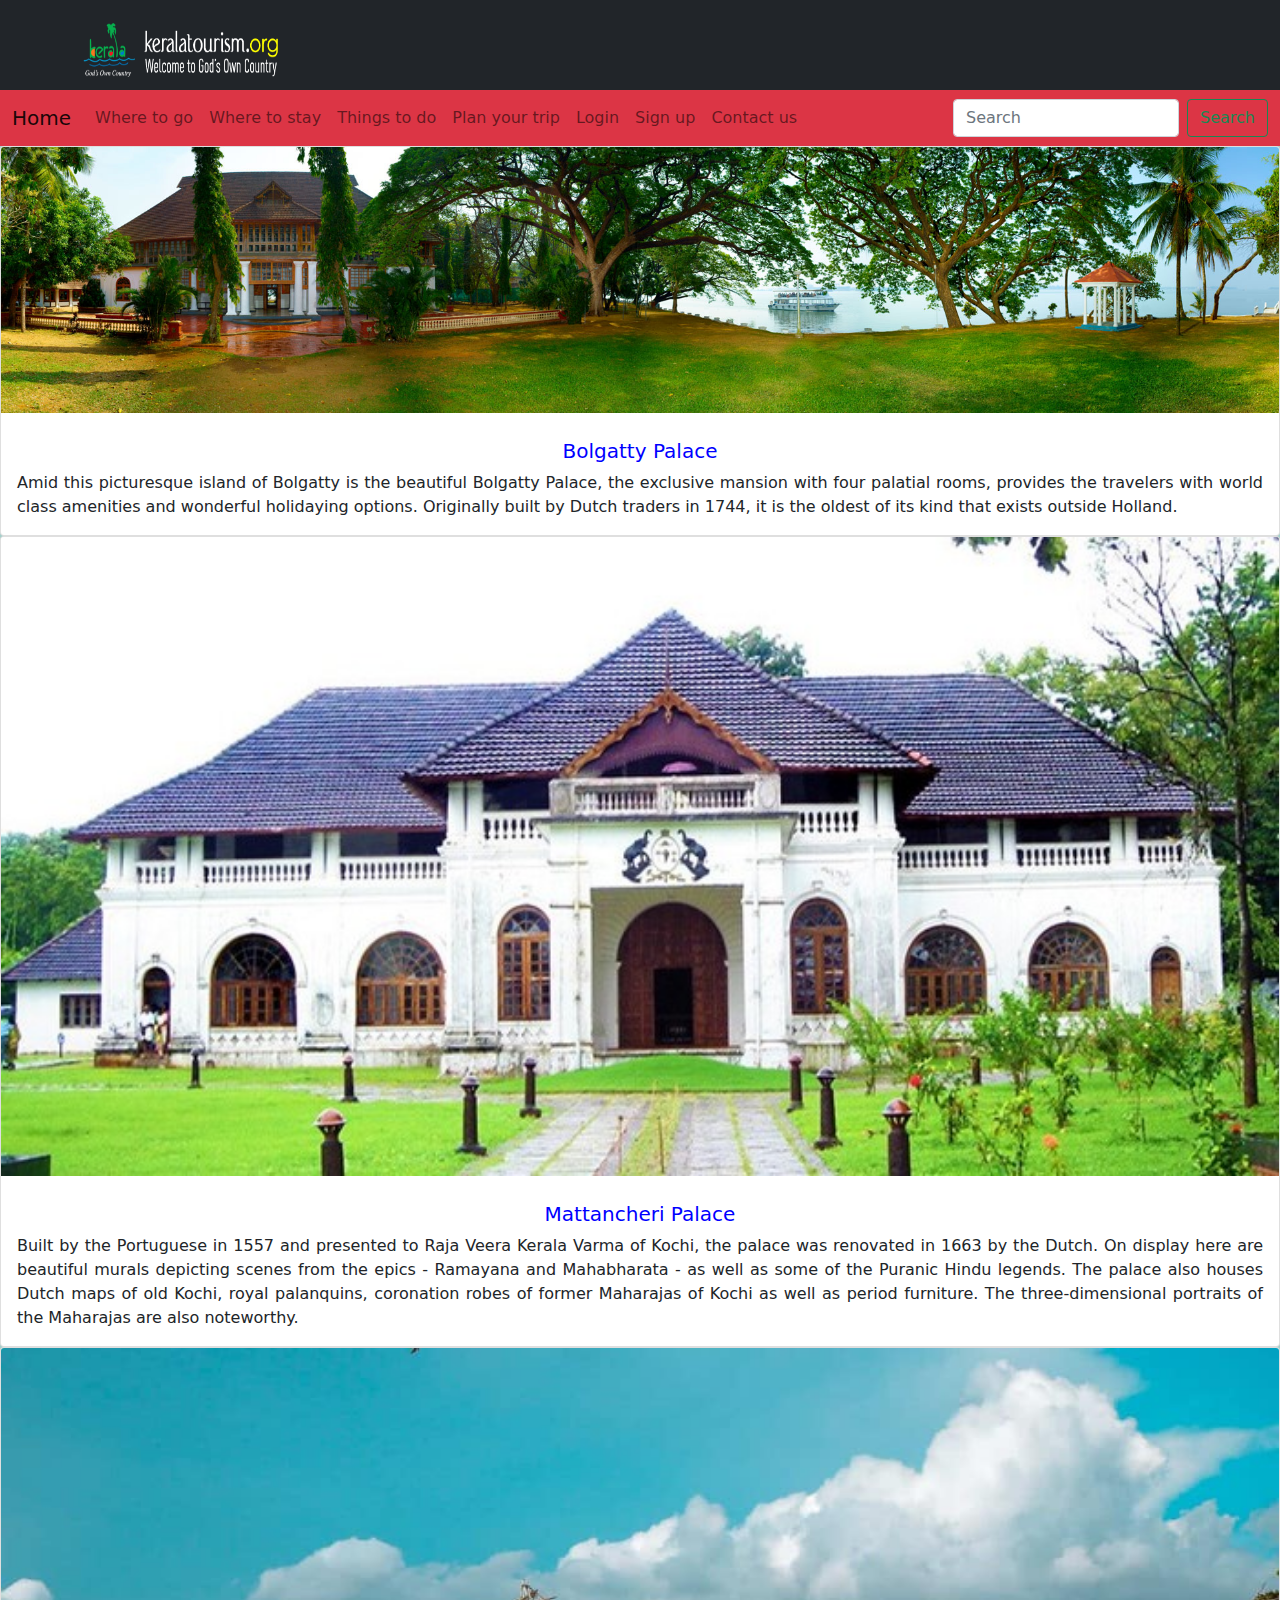
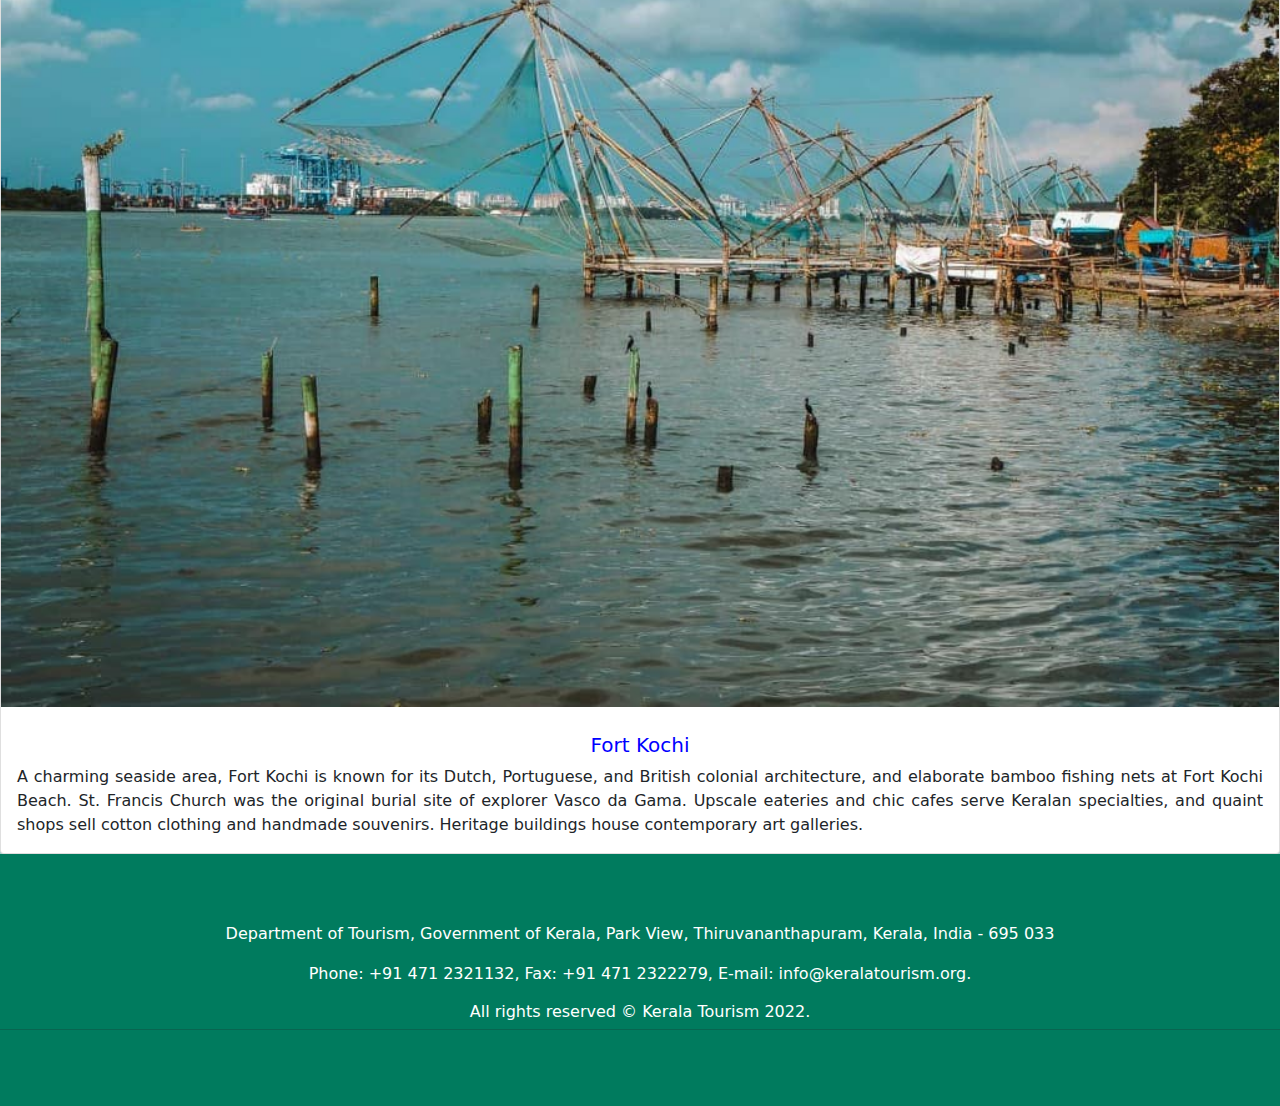
<file: Ernakulam.html>
<!DOCTYPE html>
<html lang="en">
<head>
    <meta charset="UTF-8">
    <meta http-equiv="X-UA-Compatible" content="IE=edge">
    <meta name="viewport" content="width=device-width, initial-scale=1.0">
    <link rel="stylesheet" href="./css/style.css">
    <script src="https://cdn.jsdelivr.net/npm/@popperjs/core@2.10.2/dist/umd/popper.min.js" integrity="sha384-7+zCNj/IqJ95wo16oMtfsKbZ9ccEh31eOz1HGyDuCQ6wgnyJNSYdrPa03rtR1zdB" crossorigin="anonymous"></script>
    <script src="https://cdn.jsdelivr.net/npm/bootstrap@5.1.3/dist/js/bootstrap.min.js" integrity="sha384-QJHtvGhmr9XOIpI6YVutG+2QOK9T+ZnN4kzFN1RtK3zEFEIsxhlmWl5/YESvpZ13" crossorigin="anonymous"></script>
    <link rel="stylesheet" href="bootstrap.min.css">
    <title>Ernakulam</title>

</head>
<body>

    <!--navbar starts here-->
    <nav class="navbar navbar-light bg-dark">
        <div class="container">
          <a class="navbar-brand" href="#">
            <img src="./images/kerala-tourism-title.png" alt="" width="200" height="54">
          </a>
        </div>
      </nav>
    
    <nav class="navbar navbar-expand-lg navbar-light bg-danger">
        <div class="container-fluid">
          <button class="navbar-toggler" type="button" data-bs-toggle="collapse" data-bs-target="#navbarTogglerDemo01" aria-controls="navbarTogglerDemo01" aria-expanded="false" aria-label="Toggle navigation">
            <span class="navbar-toggler-icon"></span>
          </button>
          <div class="collapse navbar-collapse" id="navbarTogglerDemo01">
            <a class="navbar-brand" href="index.html">Home</a>
            <ul class="navbar-nav me-auto mb-2 mb-lg-0">
              <li class="nav-item">
                <a class="nav-link" href="./districts.html">Where to go</a>
              </li>
              <li class="nav-item">
                <a class="nav-link" aria-current="page" href="#">Where to stay</a>
              </li>
              <li class="nav-item">
                <a class="nav-link" aria-current="page" href="#">Things to do</a>
              </li>
              <li class="nav-item">
                <a class="nav-link" href="#">Plan your trip</a>
              </li>
              <li class="nav-item">
                <a class="nav-link" href="./login.html">Login</a>
              </li>
              <li class="nav-item">
                <a class="nav-link" href="./sign.html">Sign up</a>
              </li>
              <li class="nav-item">
                <a class="nav-link" aria-current="page" href="./contact.html">Contact us</a>
              </li>
            </ul>
            <form class="d-flex">
              <input class="form-control me-2" type="search" placeholder="Search" aria-label="Search">
              <button class="btn btn-outline-success" type="submit">Search</button>
            </form>
          </div>
        </div>
      </nav>
    
    <!--navbar ends here-->
    <!--card starts here-->
    <div class="card">
        <img class="card-img-top" src="./images/bolgatty-palace-inner-banner.jpg" alt="Card image cap">
        <div class="card-body">
          <h5 class="card-title">Bolgatty Palace</h5>
          <p class="card-text">Amid this picturesque island of Bolgatty is the beautiful Bolgatty Palace, the exclusive mansion with four palatial rooms, provides the travelers with world class amenities and wonderful holidaying options. Originally built by Dutch traders in 1744, it is the oldest of its kind that exists outside Holland.</p>
        </div>
    </div>
    <div class="card">
      <img class="card-img-top" src="./images/Mattancherry-Palace-1.jpg" alt="Card image cap">
      <div class="card-body">
        <h5 class="card-title">Mattancheri Palace</h5>
        <p class="card-text">Built by the Portuguese in 1557 and presented to Raja Veera Kerala Varma of Kochi, the palace was renovated in 1663 by the Dutch. On display here are beautiful murals depicting scenes from the epics - Ramayana and Mahabharata - as well as some of the Puranic Hindu legends. The palace also houses Dutch maps of old Kochi, royal palanquins, coronation robes of former Maharajas of Kochi as well as period furniture. The three-dimensional portraits of the Maharajas are also noteworthy.</p>
      </div>
  </div>
    <div class="card">
        <img class="card-img-top" src="./images/kochi1.jpg" alt="Card image cap">
        <div class="card-body">
          <h5 class="card-title">Fort Kochi</h5>
          <p class="card-text">A charming seaside area, Fort Kochi is known for its Dutch, Portuguese, and British colonial architecture, and elaborate bamboo fishing nets at Fort Kochi Beach. St. Francis Church was the original burial site of explorer Vasco da Gama. Upscale eateries and chic cafes serve Keralan specialties, and quaint shops sell cotton clothing and handmade souvenirs. Heritage buildings house contemporary art galleries. </p>
        </div>
  </div>
    <!--card ends here-->
    <!-- Footer -->
    <section id="footer">
      <div class="row">
        <div class="col-xs-10 col-md-12 col-md-12 mt-2 mt-sm-2 text-center text-white">
          <p>Department of Tourism, Government of Kerala, Park View, Thiruvananthapuram, Kerala, India - 695 033</p><p> Phone: +91 471 2321132, Fax: +91 471 2322279, E-mail: info@keralatourism.org.</p>
          <p class="h6">All rights reserved © Kerala Tourism 2022.
        </div>
        <hr>
      </div>	
    
    </section>
    <!-- ./Footer -->
</body>
</html>
</file>
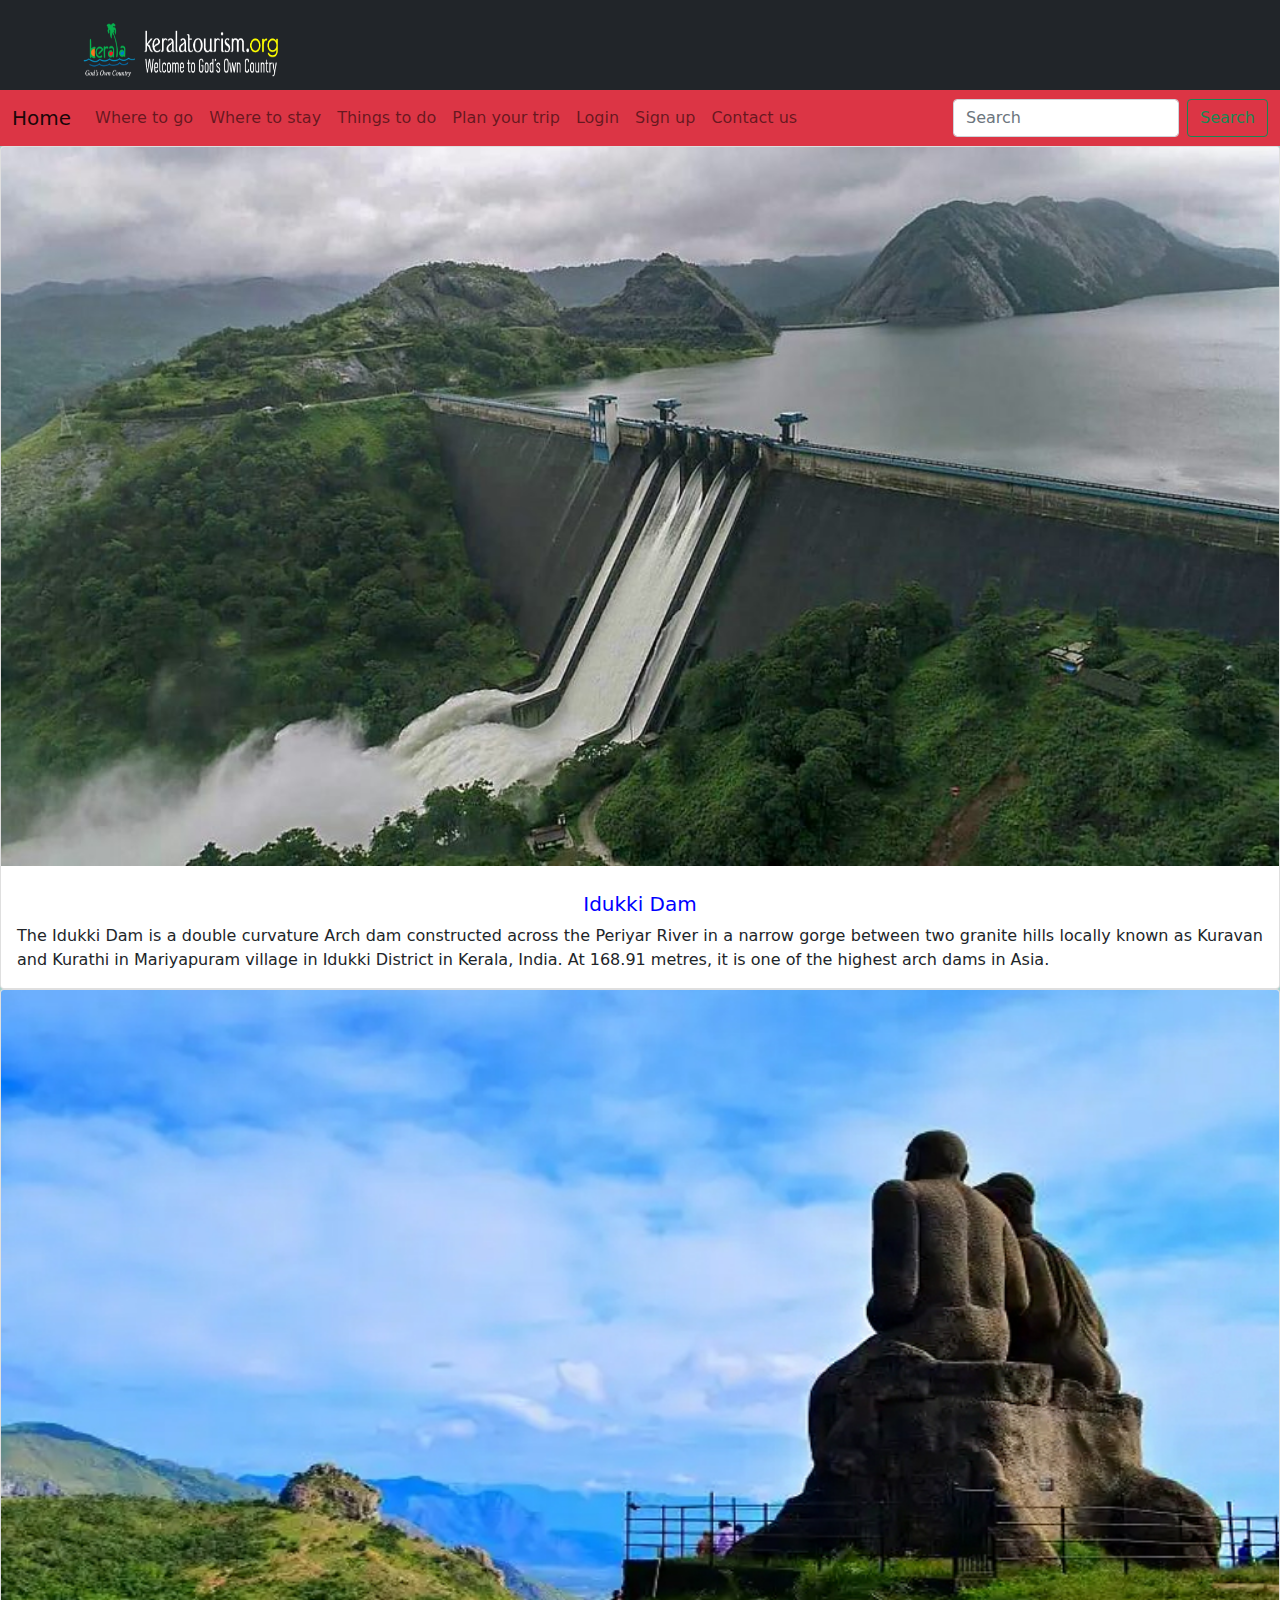
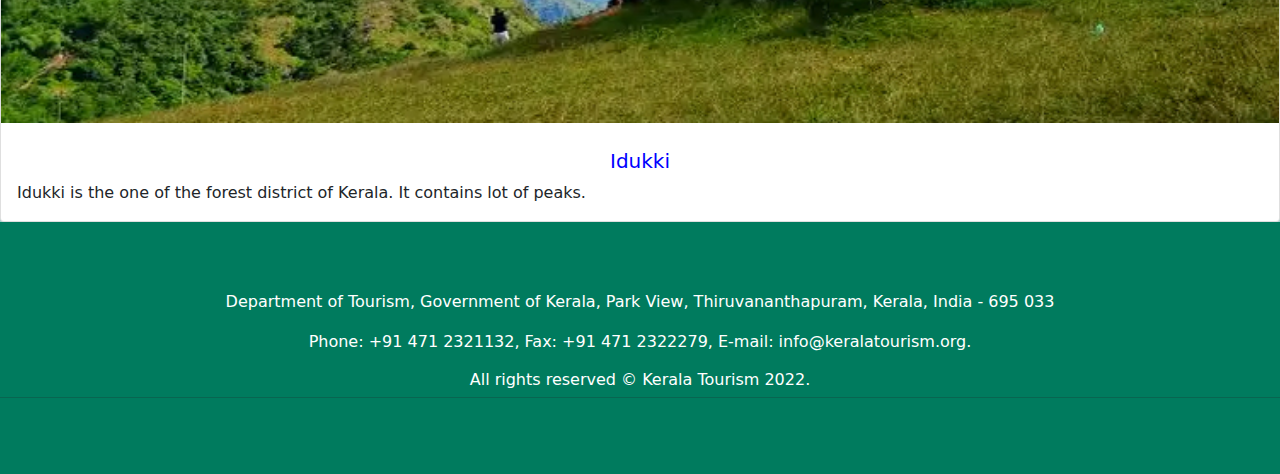
<file: Idukki.html>
<!DOCTYPE html>
<html lang="en">
<head>
    <meta charset="UTF-8">
    <meta http-equiv="X-UA-Compatible" content="IE=edge">
    <meta name="viewport" content="width=device-width, initial-scale=1.0">
    <link rel="stylesheet" href="./css/style.css">
    <script src="https://cdn.jsdelivr.net/npm/@popperjs/core@2.10.2/dist/umd/popper.min.js" integrity="sha384-7+zCNj/IqJ95wo16oMtfsKbZ9ccEh31eOz1HGyDuCQ6wgnyJNSYdrPa03rtR1zdB" crossorigin="anonymous"></script>
    <script src="https://cdn.jsdelivr.net/npm/bootstrap@5.1.3/dist/js/bootstrap.min.js" integrity="sha384-QJHtvGhmr9XOIpI6YVutG+2QOK9T+ZnN4kzFN1RtK3zEFEIsxhlmWl5/YESvpZ13" crossorigin="anonymous"></script>
    <link rel="stylesheet" href="bootstrap.min.css">
    <title>Kozhikode</title>

</head>
<body>

    <!--navbar starts here-->
    <nav class="navbar navbar-light bg-dark">
        <div class="container">
          <a class="navbar-brand" href="#">
            <img src="./images/kerala-tourism-title.png" alt="" width="200" height="54">
          </a>
        </div>
      </nav>
    
    <nav class="navbar navbar-expand-lg navbar-light bg-danger">
        <div class="container-fluid">
          <button class="navbar-toggler" type="button" data-bs-toggle="collapse" data-bs-target="#navbarTogglerDemo01" aria-controls="navbarTogglerDemo01" aria-expanded="false" aria-label="Toggle navigation">
            <span class="navbar-toggler-icon"></span>
          </button>
          <div class="collapse navbar-collapse" id="navbarTogglerDemo01">
            <a class="navbar-brand" href="index.html">Home</a>
            <ul class="navbar-nav me-auto mb-2 mb-lg-0">
              <li class="nav-item">
                <a class="nav-link" href="./districts.html">Where to go</a>
              </li>
              <li class="nav-item">
                <a class="nav-link" aria-current="page" href="#">Where to stay</a>
              </li>
              <li class="nav-item">
                <a class="nav-link" aria-current="page" href="#">Things to do</a>
              </li>
              <li class="nav-item">
                <a class="nav-link" href="#">Plan your trip</a>
              </li>
              <li class="nav-item">
                <a class="nav-link" href="./login.html">Login</a>
              </li>
              <li class="nav-item">
                <a class="nav-link" href="./sign.html">Sign up</a>
              </li>
              <li class="nav-item">
                <a class="nav-link" aria-current="page" href="./contact.html">Contact us</a>
              </li>
            </ul>
            <form class="d-flex">
              <input class="form-control me-2" type="search" placeholder="Search" aria-label="Search">
              <button class="btn btn-outline-success" type="submit">Search</button>
            </form>
          </div>
        </div>
      </nav>
    
    <!--navbar ends here-->
    <!--card starts here-->
    
    <div class="card">
        <img class="card-img-top" src="./images/idukki-87222546-1541760634-1024x576.jpg" alt="Card image cap">
        <div class="card-body">
          <h5 class="card-title">Idukki Dam</h5>
          <p class="card-text">The Idukki Dam is a double curvature Arch dam constructed across the Periyar River in a narrow gorge between two granite hills locally known as Kuravan and Kurathi in Mariyapuram village in Idukki District in Kerala, India. At 168.91 metres, it is one of the highest arch dams in Asia.</p>
        </div>
    </div>
    <div class="card">
        <img class="card-img-top" src="./images/Tourist-Places-in-Idukki.jpg" alt="Card image cap">
        <div class="card-body">
          <h5 class="card-title">Idukki</h5>
          <p class="card-text">Idukki is the one of the forest district of Kerala.  It contains lot of peaks.</p>
        </div>
    </div>
    <!--card ends here-->
    <!-- Footer -->
    <section id="footer">
      <div class="row">
        <div class="col-xs-10 col-md-12 col-md-12 mt-2 mt-sm-2 text-center text-white">
          <p>Department of Tourism, Government of Kerala, Park View, Thiruvananthapuram, Kerala, India - 695 033</p><p> Phone: +91 471 2321132, Fax: +91 471 2322279, E-mail: info@keralatourism.org.</p>
          <p class="h6">All rights reserved © Kerala Tourism 2022.
        </div>
        <hr>
      </div>	
    
    </section>
    <!-- ./Footer -->
</body>
</html>
</file>
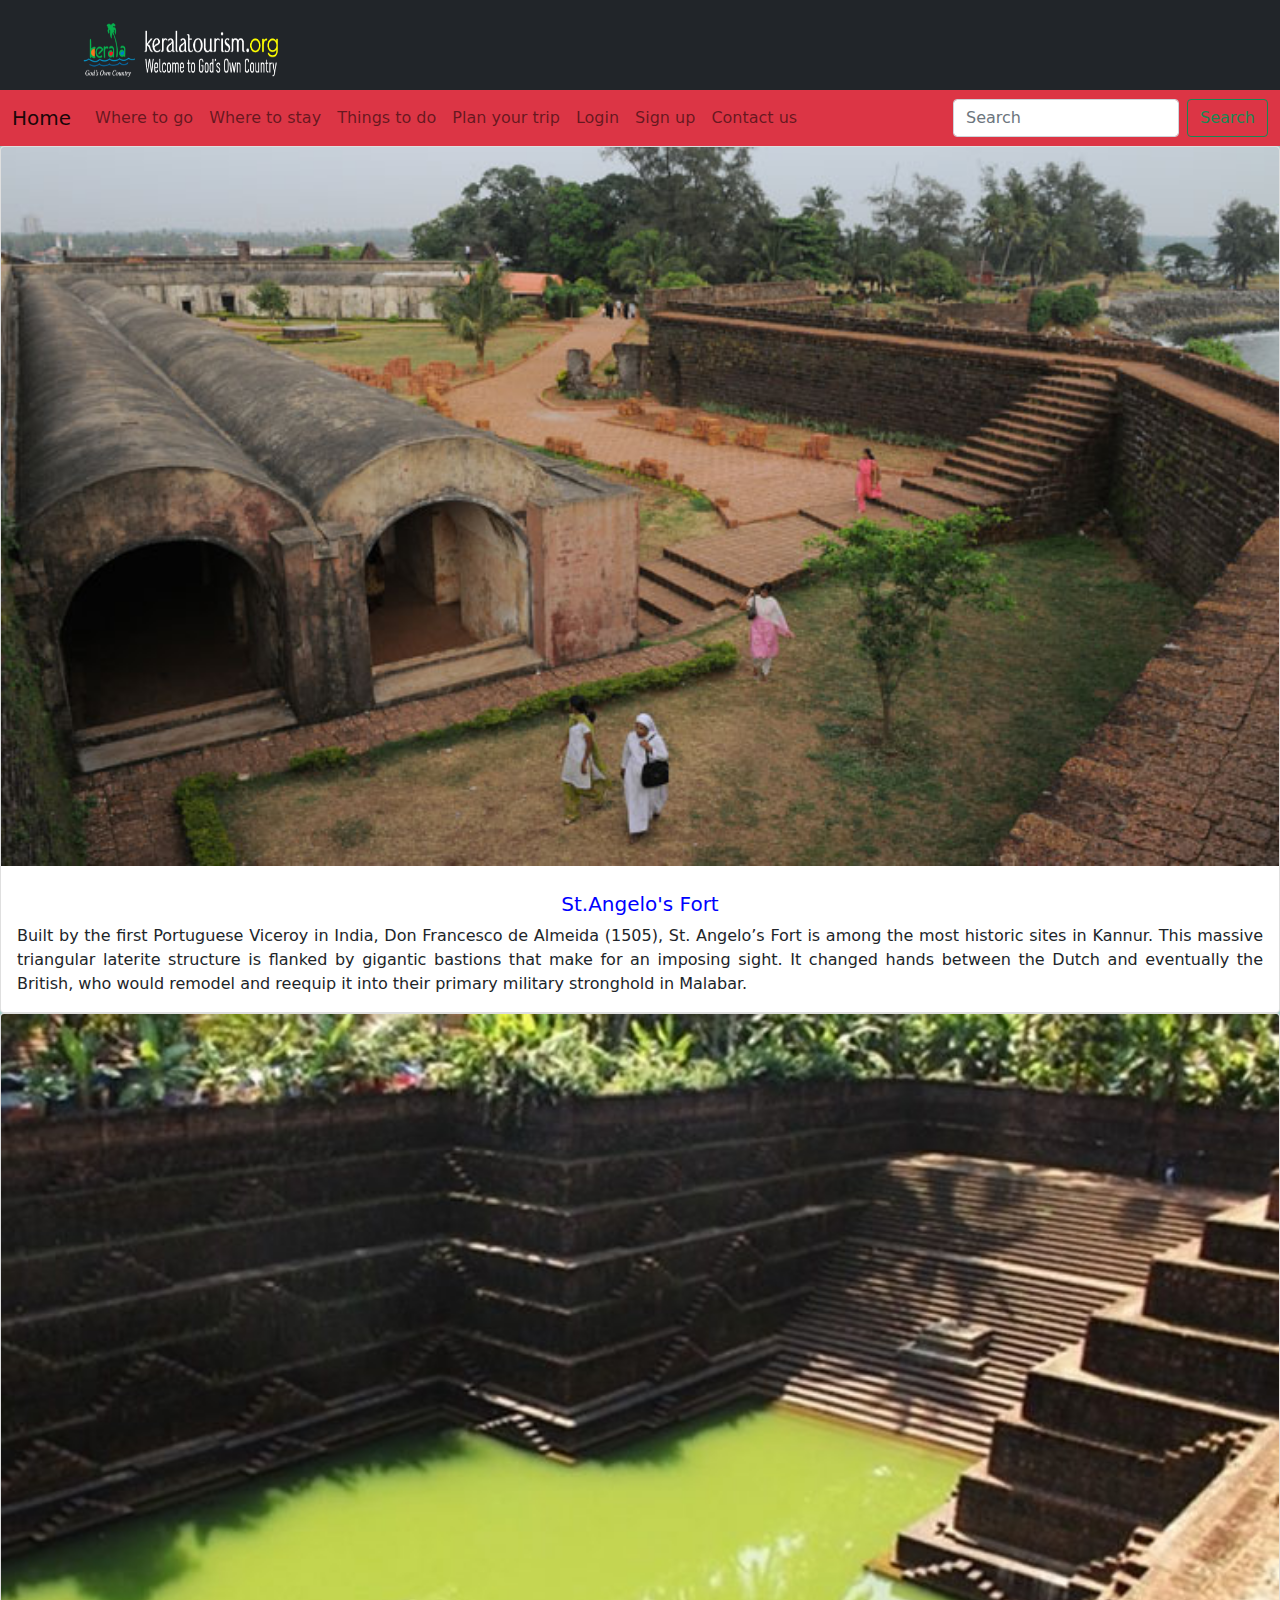
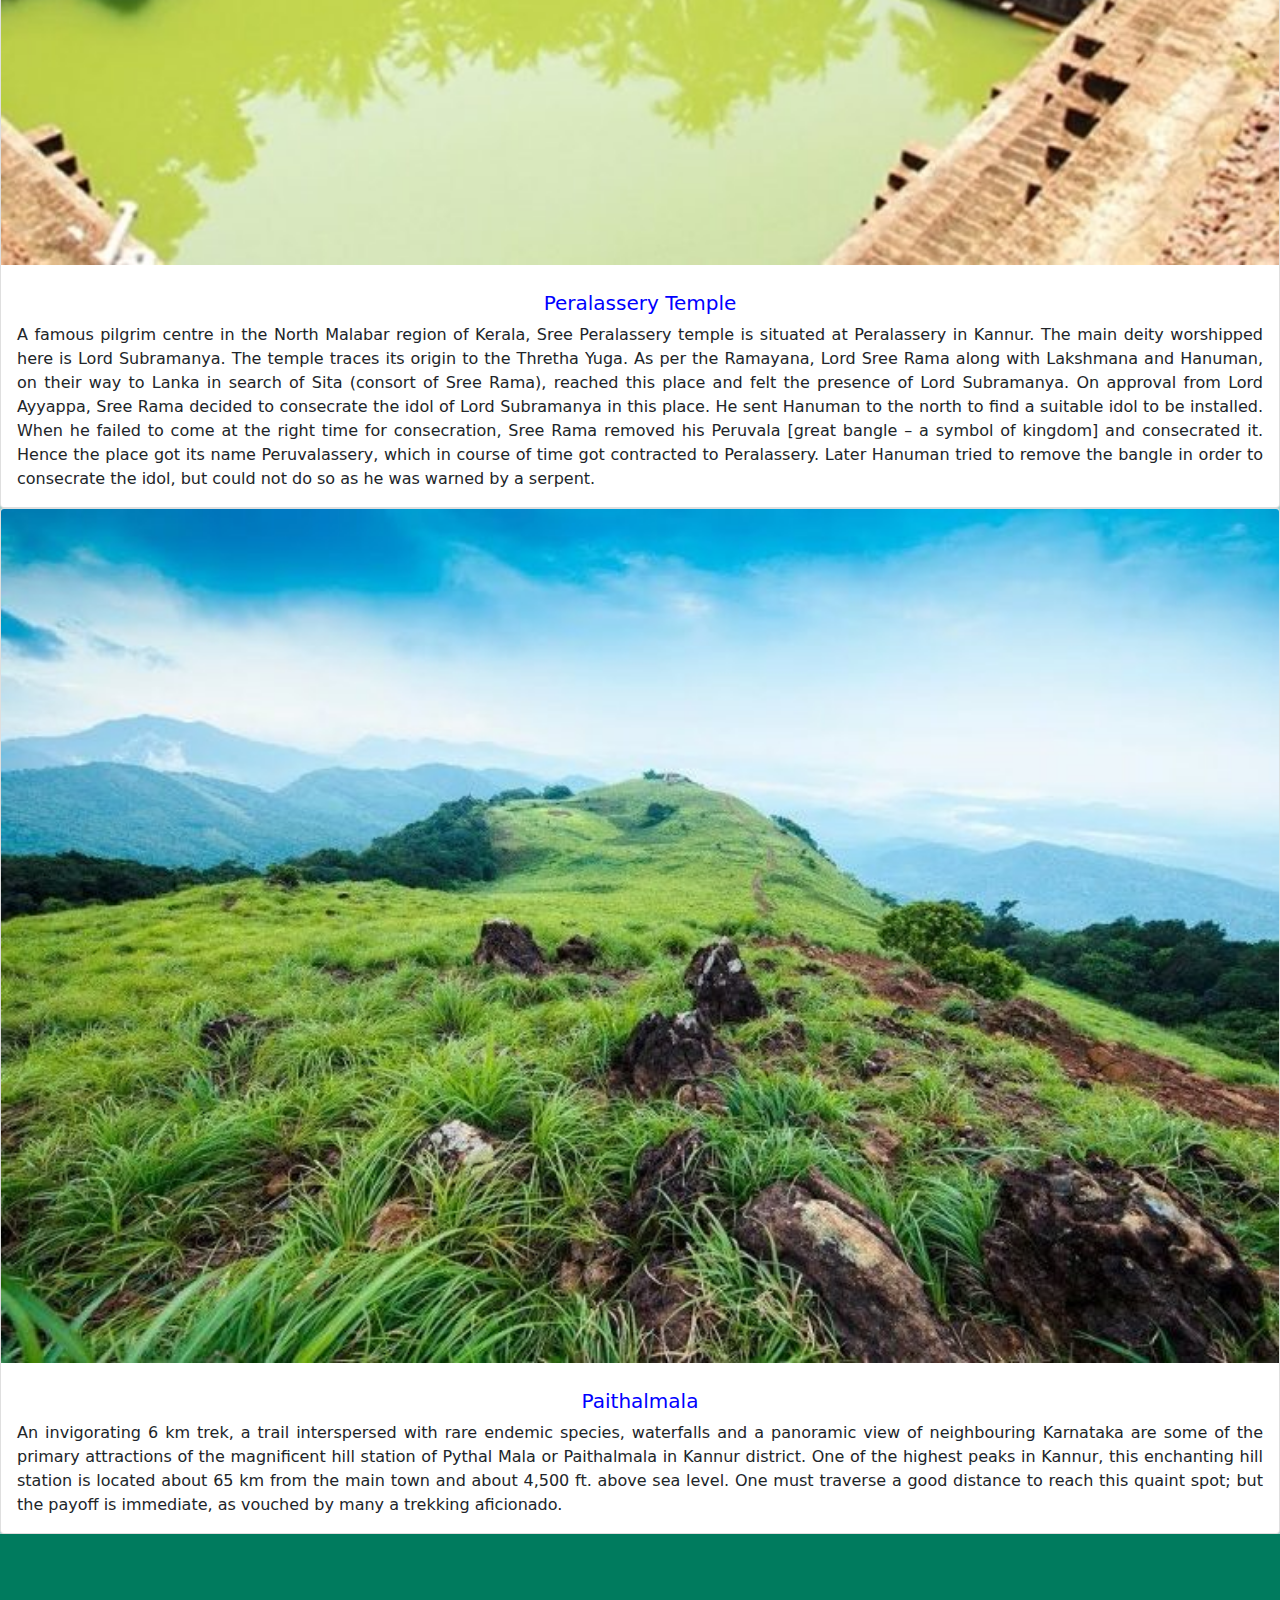
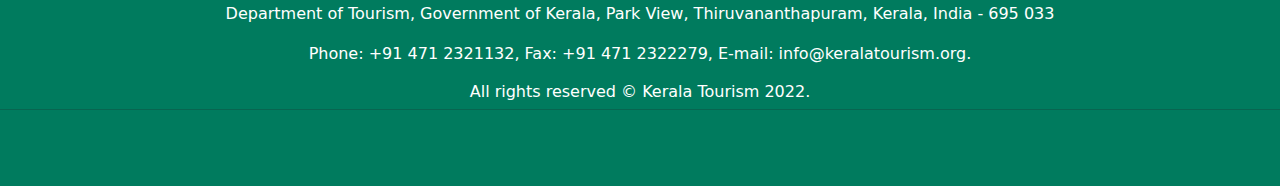
<file: Kannur.html>
<!DOCTYPE html>
<html lang="en">
<head>
    <meta charset="UTF-8">
    <meta http-equiv="X-UA-Compatible" content="IE=edge">
    <meta name="viewport" content="width=device-width, initial-scale=1.0">
    <link rel="stylesheet" href="./css/style.css">
    <script src="https://cdn.jsdelivr.net/npm/@popperjs/core@2.10.2/dist/umd/popper.min.js" integrity="sha384-7+zCNj/IqJ95wo16oMtfsKbZ9ccEh31eOz1HGyDuCQ6wgnyJNSYdrPa03rtR1zdB" crossorigin="anonymous"></script>
    <script src="https://cdn.jsdelivr.net/npm/bootstrap@5.1.3/dist/js/bootstrap.min.js" integrity="sha384-QJHtvGhmr9XOIpI6YVutG+2QOK9T+ZnN4kzFN1RtK3zEFEIsxhlmWl5/YESvpZ13" crossorigin="anonymous"></script>
    <link rel="stylesheet" href="bootstrap.min.css">
    <title>Kannur</title>

</head>
<body>

    <!--navbar starts here-->
    <nav class="navbar navbar-light bg-dark">
        <div class="container">
          <a class="navbar-brand" href="#">
            <img src="./images/kerala-tourism-title.png" alt="" width="200" height="54">
          </a>
        </div>
      </nav>
    
    <nav class="navbar navbar-expand-lg navbar-light bg-danger">
        <div class="container-fluid">
          <button class="navbar-toggler" type="button" data-bs-toggle="collapse" data-bs-target="#navbarTogglerDemo01" aria-controls="navbarTogglerDemo01" aria-expanded="false" aria-label="Toggle navigation">
            <span class="navbar-toggler-icon"></span>
          </button>
          <div class="collapse navbar-collapse" id="navbarTogglerDemo01">
            <a class="navbar-brand" href="index.html">Home</a>
            <ul class="navbar-nav me-auto mb-2 mb-lg-0">
              <li class="nav-item">
                <a class="nav-link" href="./districts.html">Where to go</a>
              </li>
              <li class="nav-item">
                <a class="nav-link" aria-current="page" href="#">Where to stay</a>
              </li>
              <li class="nav-item">
                <a class="nav-link" aria-current="page" href="#">Things to do</a>
              </li>
              <li class="nav-item">
                <a class="nav-link" href="#">Plan your trip</a>
              </li>
              <li class="nav-item">
                <a class="nav-link" href="./login.html">Login</a>
              </li>
              <li class="nav-item">
                <a class="nav-link" href="./sign.html">Sign up</a>
              </li>
              <li class="nav-item">
                <a class="nav-link" aria-current="page" href="./contact.html">Contact us</a>
              </li>
            </ul>
            <form class="d-flex">
              <input class="form-control me-2" type="search" placeholder="Search" aria-label="Search">
              <button class="btn btn-outline-success" type="submit">Search</button>
            </form>
          </div>
        </div>
    </nav>
    
    <!--navbar ends here-->
    <!--card starts here-->
    <div class="card">
        <img class="card-img-top" src="./images/st_angelo_fort_kannur20131105171125_83_1.jpg" alt="Card image cap">
        <div class="card-body">
          <h5 class="card-title">St.Angelo's Fort</h5>
          <p class="card-text">Built by the first Portuguese Viceroy in India, Don Francesco de Almeida (1505), St. Angelo’s Fort is among the most historic sites in Kannur. This massive triangular laterite structure is flanked by gigantic bastions that make for an imposing sight. It changed hands between the Dutch and eventually the British, who would remodel and reequip it into their primary military stronghold in Malabar.</p>
        </div>
    </div>
    <div class="card">
        <img class="card-img-top" src="./images/Peralassery-kannur.jpg" alt="Card image cap">
        <div class="card-body">
          <h5 class="card-title">Peralassery Temple</h5>
          <p class="card-text">A famous pilgrim centre in the North Malabar region of Kerala, Sree Peralassery temple is situated at Peralassery in Kannur. The main deity worshipped here is Lord Subramanya. The temple traces its origin to the Thretha Yuga. As per the Ramayana, Lord Sree Rama along with Lakshmana and Hanuman, on their way to Lanka in search of Sita (consort of Sree Rama), reached this place and felt the presence of Lord Subramanya. On approval from Lord Ayyappa, Sree Rama decided to consecrate the idol of Lord Subramanya in this place. He sent Hanuman to the north to find a suitable idol to be installed. When he failed to come at the right time for consecration, Sree Rama removed his Peruvala [great bangle – a symbol of kingdom] and consecrated it. Hence the place got its name Peruvalassery, which in course of time got contracted to Peralassery. Later Hanuman tried to remove the bangle in order to consecrate the idol, but could not do so as he was warned by a serpent.</p>
        </div>
    </div>
    <div class="card">
        <img class="card-img-top" src="./images/paithalmala kannur.jpg" alt="Card image cap">
        <div class="card-body">
          <h5 class="card-title">Paithalmala</h5>
          <p class="card-text">An invigorating 6 km trek, a trail interspersed with rare endemic species, waterfalls and a panoramic view of neighbouring Karnataka are some of the primary attractions of the magnificent hill station of Pythal Mala or Paithalmala in Kannur district. One of the highest peaks in Kannur, this enchanting hill station is located about 65 km from the main town and about 4,500 ft. above sea level. One must traverse a good distance to reach this quaint spot; but the payoff is immediate, as vouched by many a trekking aficionado.</p>
        </div>
    </div>
    <!--card ends here-->
    <!-- Footer -->
    <section id="footer">
      <div class="row">
        <div class="col-xs-10 col-md-12 col-md-12 mt-2 mt-sm-2 text-center text-white">
          <p>Department of Tourism, Government of Kerala, Park View, Thiruvananthapuram, Kerala, India - 695 033</p><p> Phone: +91 471 2321132, Fax: +91 471 2322279, E-mail: info@keralatourism.org.</p>
          <p class="h6">All rights reserved © Kerala Tourism 2022.
        </div>
        <hr>
      </div>	
    
    </section>
    <!-- ./Footer -->
</body>
</html>
</file>
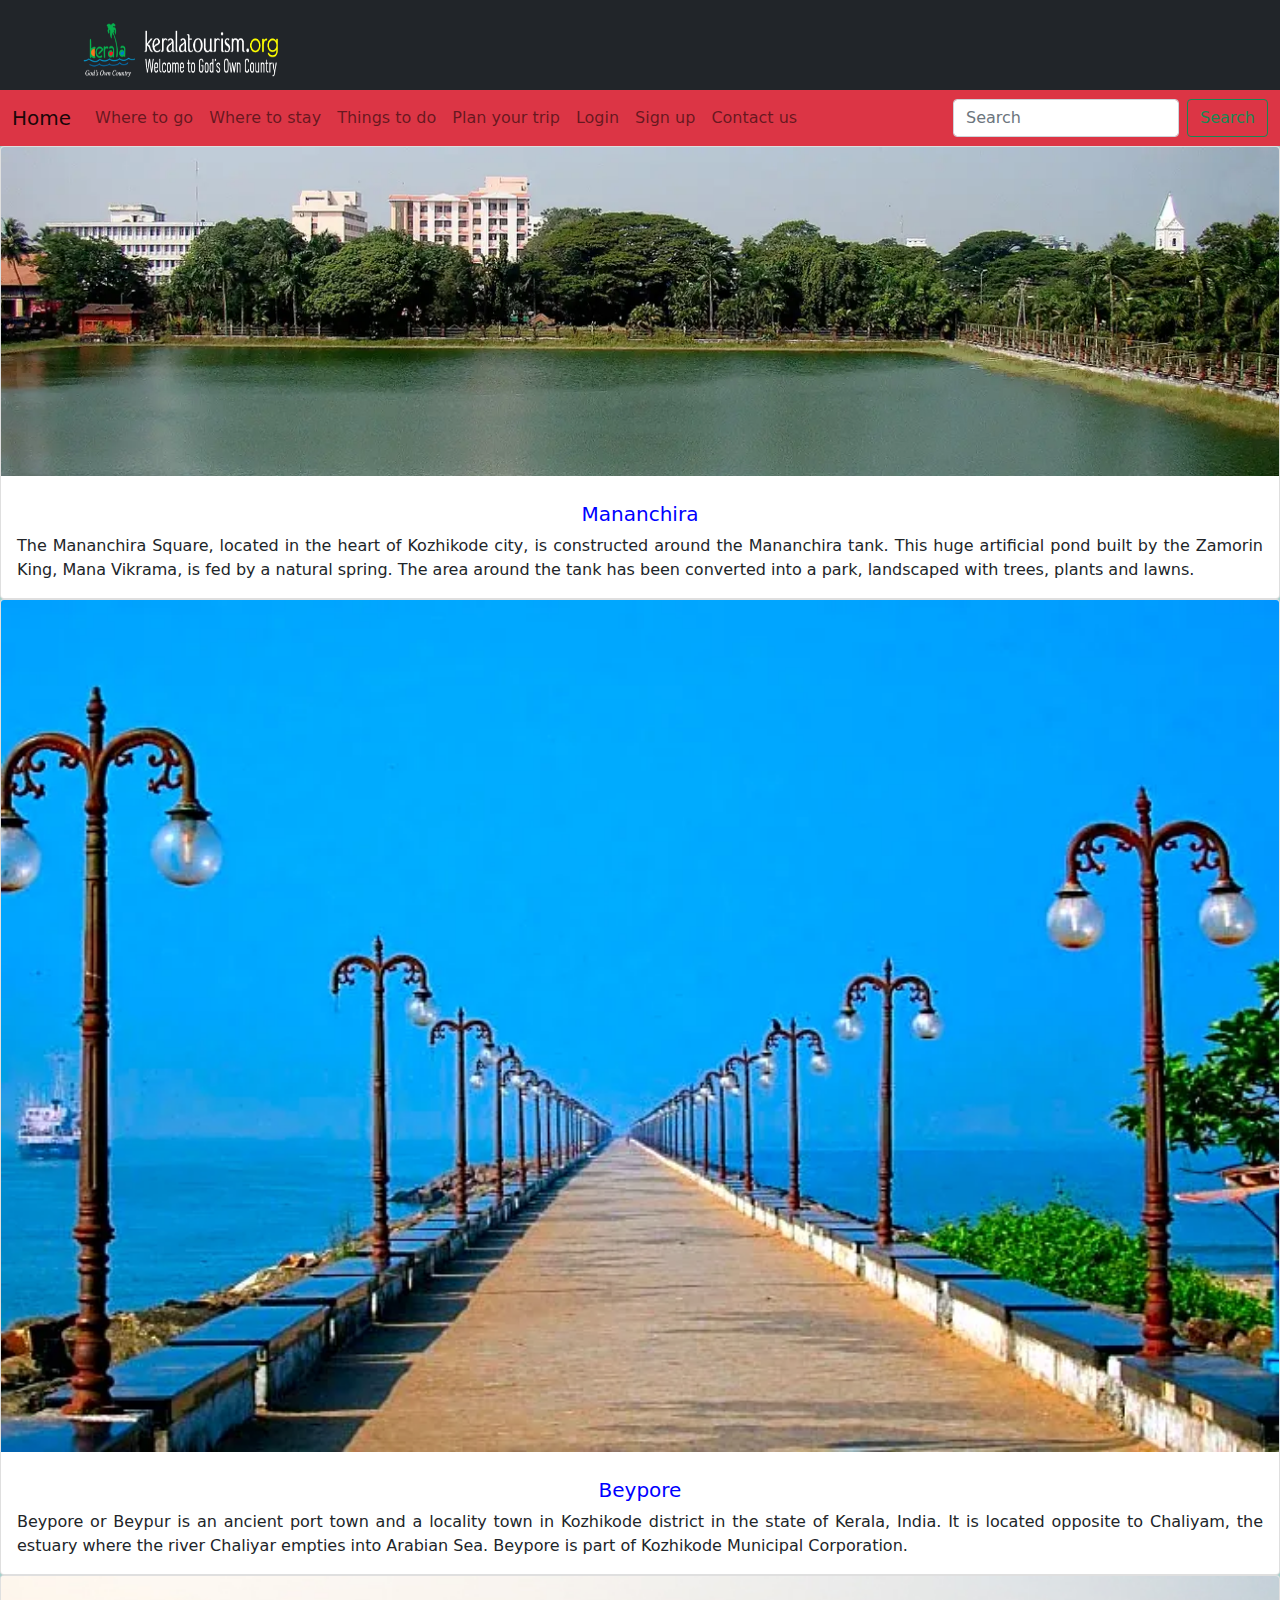
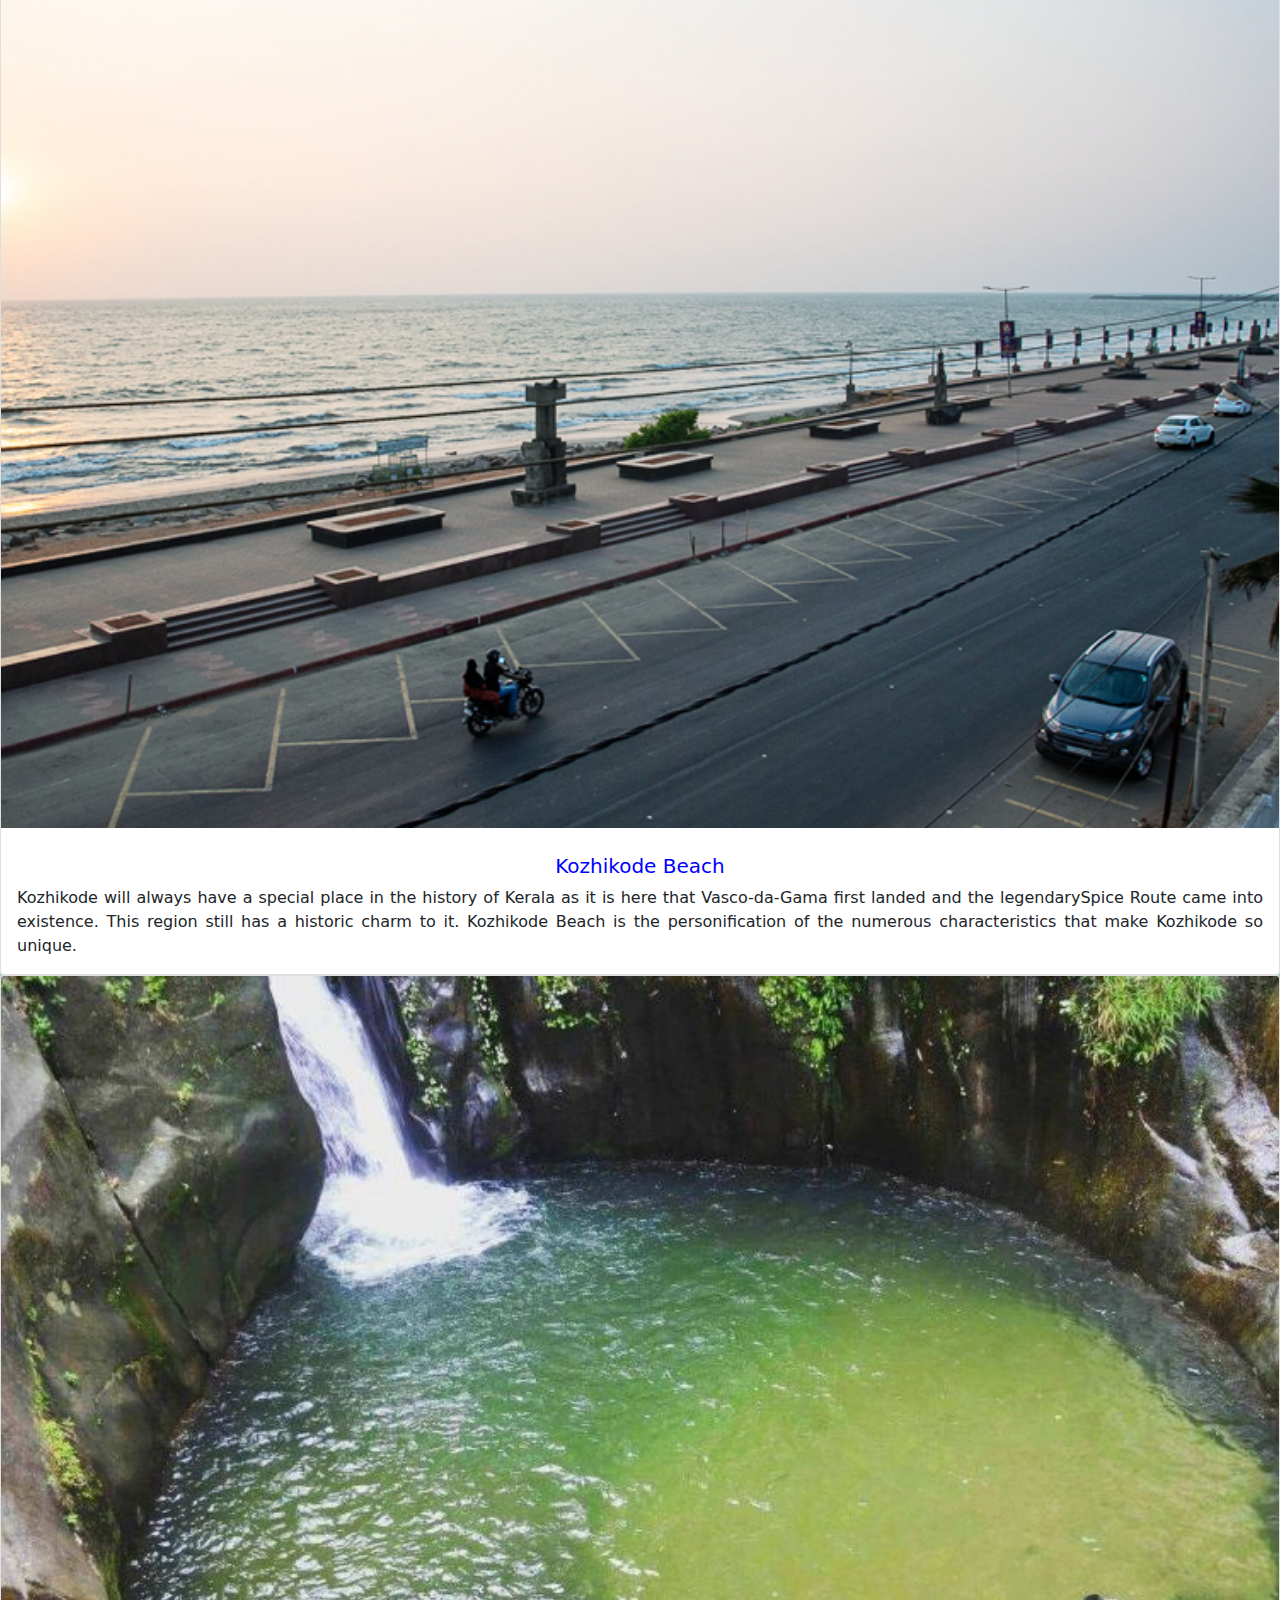
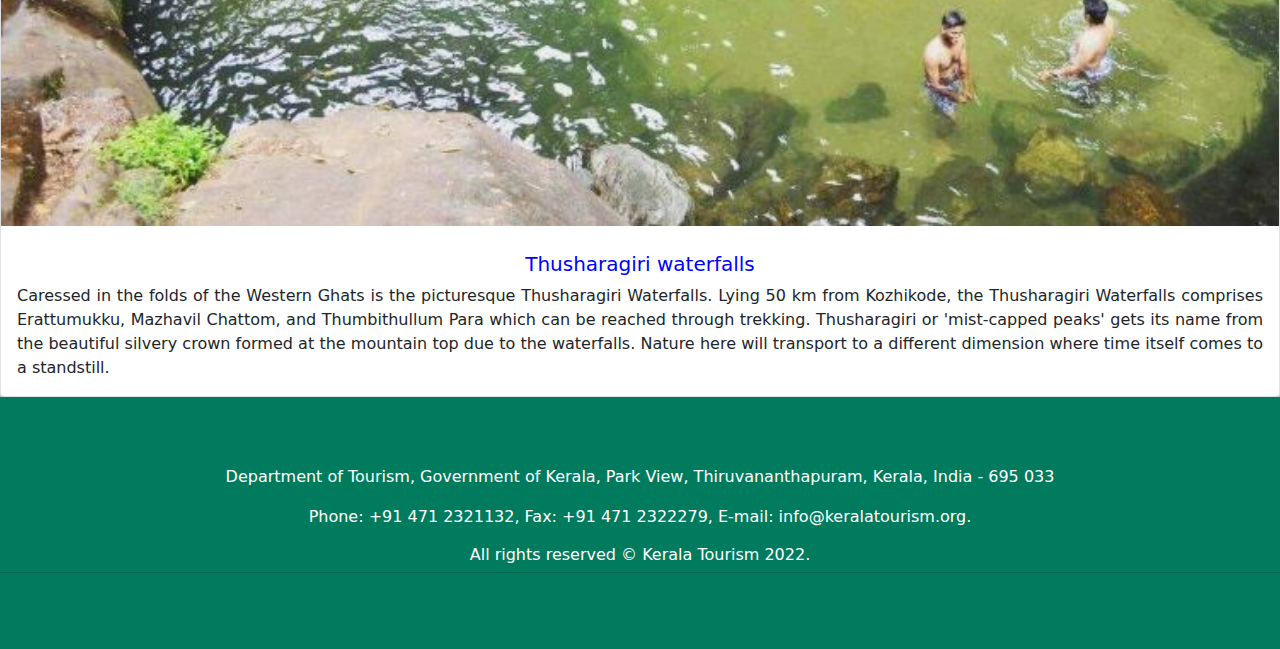
<file: kozhikode.html>
<!DOCTYPE html>
<html lang="en">
<head>
    <meta charset="UTF-8">
    <meta http-equiv="X-UA-Compatible" content="IE=edge">
    <meta name="viewport" content="width=device-width, initial-scale=1.0">
    <link rel="stylesheet" href="./css/style.css">
    <script src="https://cdn.jsdelivr.net/npm/@popperjs/core@2.10.2/dist/umd/popper.min.js" integrity="sha384-7+zCNj/IqJ95wo16oMtfsKbZ9ccEh31eOz1HGyDuCQ6wgnyJNSYdrPa03rtR1zdB" crossorigin="anonymous"></script>
    <script src="https://cdn.jsdelivr.net/npm/bootstrap@5.1.3/dist/js/bootstrap.min.js" integrity="sha384-QJHtvGhmr9XOIpI6YVutG+2QOK9T+ZnN4kzFN1RtK3zEFEIsxhlmWl5/YESvpZ13" crossorigin="anonymous"></script>
    <link rel="stylesheet" href="bootstrap.min.css">
    <title>Kozhikode</title>

</head>
<body>

    <!--navbar starts here-->
    <nav class="navbar navbar-light bg-dark">
        <div class="container">
          <a class="navbar-brand" href="#">
            <img src="./images/kerala-tourism-title.png" alt="" width="200" height="54">
          </a>
        </div>
      </nav>
    
    <nav class="navbar navbar-expand-lg navbar-light bg-danger">
        <div class="container-fluid">
          <button class="navbar-toggler" type="button" data-bs-toggle="collapse" data-bs-target="#navbarTogglerDemo01" aria-controls="navbarTogglerDemo01" aria-expanded="false" aria-label="Toggle navigation">
            <span class="navbar-toggler-icon"></span>
          </button>
          <div class="collapse navbar-collapse" id="navbarTogglerDemo01">
            <a class="navbar-brand" href="index.html">Home</a>
            <ul class="navbar-nav me-auto mb-2 mb-lg-0">
              <li class="nav-item">
                <a class="nav-link" href="./districts.html">Where to go</a>
              </li>
              <li class="nav-item">
                <a class="nav-link" aria-current="page" href="#">Where to stay</a>
              </li>
              <li class="nav-item">
                <a class="nav-link" aria-current="page" href="#">Things to do</a>
              </li>
              <li class="nav-item">
                <a class="nav-link" href="#">Plan your trip</a>
              </li>
              <li class="nav-item">
                <a class="nav-link" href="./login.html">Login</a>
              </li>
              <li class="nav-item">
                <a class="nav-link" href="./sign.html">Sign up</a>
              </li>
              <li class="nav-item">
                <a class="nav-link" aria-current="page" href="./contact.html">Contact us</a>
              </li>
            </ul>
            <form class="d-flex">
              <input class="form-control me-2" type="search" placeholder="Search" aria-label="Search">
              <button class="btn btn-outline-success" type="submit">Search</button>
            </form>
          </div>
        </div>
    </nav>
    
    <!--navbar ends here-->
    <!--card starts here-->
    <div class="card">
        <img class="card-img-top" src="./images/Mananchira_Calicut.webp" alt="Card image cap">
        <div class="card-body">
          <h5 class="card-title">Mananchira</h5>
          <p class="card-text">The Mananchira Square, located in the heart of Kozhikode city, is constructed around the Mananchira tank. This huge artificial pond built by the Zamorin King, Mana Vikrama, is fed by a natural spring. The area around the tank has been converted into a park, landscaped with trees, plants and lawns.</p>
        </div>
    </div>
    <div class="card">
        <img class="card-img-top" src="./images/Beypore_Beach.webp" alt="Card image cap">
        <div class="card-body">
          <h5 class="card-title">Beypore</h5>
          <p class="card-text">Beypore or Beypur is an ancient port town and a locality town in Kozhikode district in the state of Kerala, India. It is located opposite to Chaliyam, the estuary where the river Chaliyar empties into Arabian Sea. Beypore is part of Kozhikode Municipal Corporation.</p>
        </div>
    </div>
    <div class="card">
        <img class="card-img-top" src="./images/kerala-in-october-kozhikhode.jpg" alt="Card image cap">
        <div class="card-body">
          <h5 class="card-title">Kozhikode Beach</h5>
          <p class="card-text">Kozhikode will always have a special place in the history of Kerala as it is here that Vasco-da-Gama first landed and the legendarySpice Route came into existence. This region still has a historic charm to it. Kozhikode Beach is the personification of the numerous characteristics that make Kozhikode so unique.</p>
        </div>
    </div>
    <div class="card">
        <img class="card-img-top" src="./images/thusharagiri-waterfalls-in-kerala-banner-e1571727047119.jpg" alt="Card image cap">
        <div class="card-body">
          <h5 class="card-title">Thusharagiri waterfalls</h5>
          <p class="card-text">Caressed in the folds of the Western Ghats is the picturesque Thusharagiri Waterfalls. Lying 50 km from Kozhikode, the Thusharagiri Waterfalls comprises Erattumukku, Mazhavil Chattom, and Thumbithullum Para which can be reached through trekking. Thusharagiri or 'mist-capped peaks' gets its name from the beautiful silvery crown formed at the mountain top due to the waterfalls. Nature here will transport to a different dimension where time itself comes to a standstill.</p>
        </div>
    </div>
    <!--card ends here-->
    <!-- Footer -->
    <section id="footer">
      <div class="row">
        <div class="col-xs-10 col-md-12 col-md-12 mt-2 mt-sm-2 text-center text-white">
          <p>Department of Tourism, Government of Kerala, Park View, Thiruvananthapuram, Kerala, India - 695 033</p><p> Phone: +91 471 2321132, Fax: +91 471 2322279, E-mail: info@keralatourism.org.</p>
          <p class="h6">All rights reserved © Kerala Tourism 2022.
        </div>
        <hr>
      </div>	
    
    </section>
    <!-- ./Footer -->
</body>
</html>
</file>
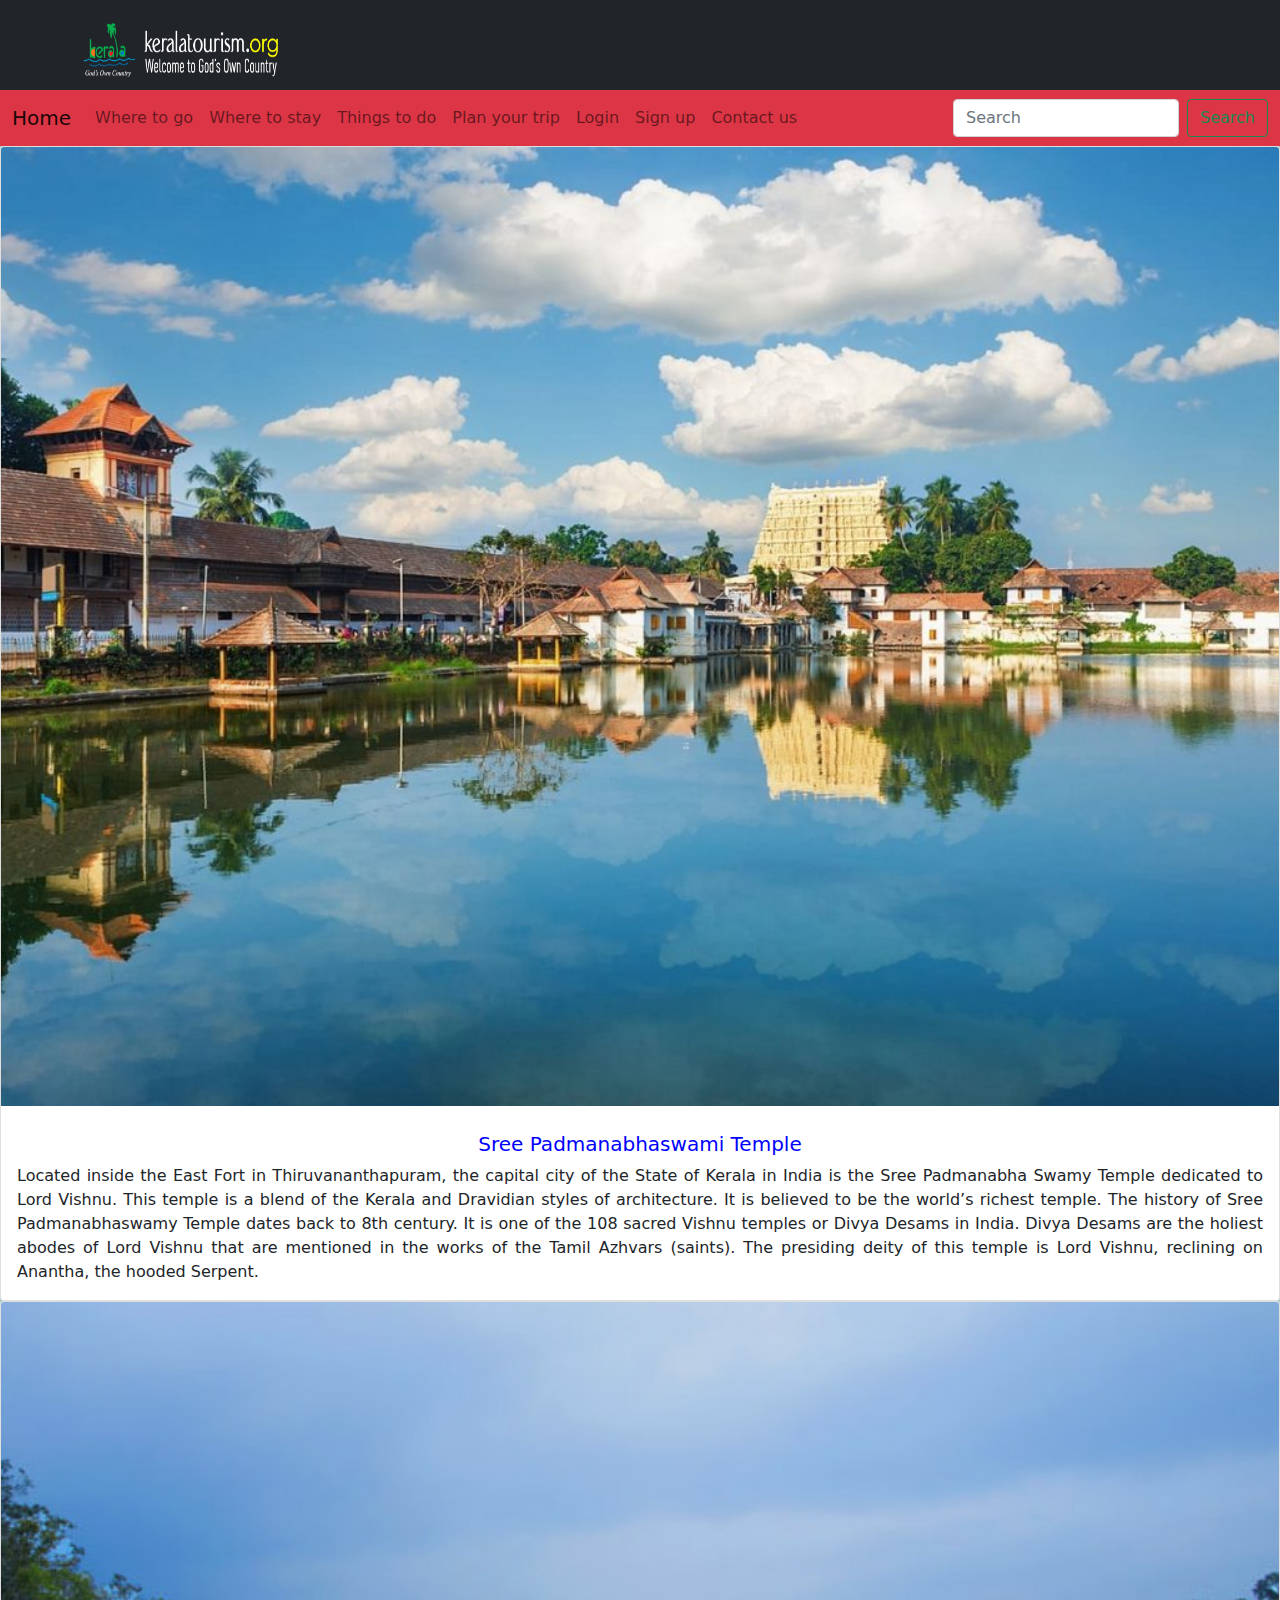
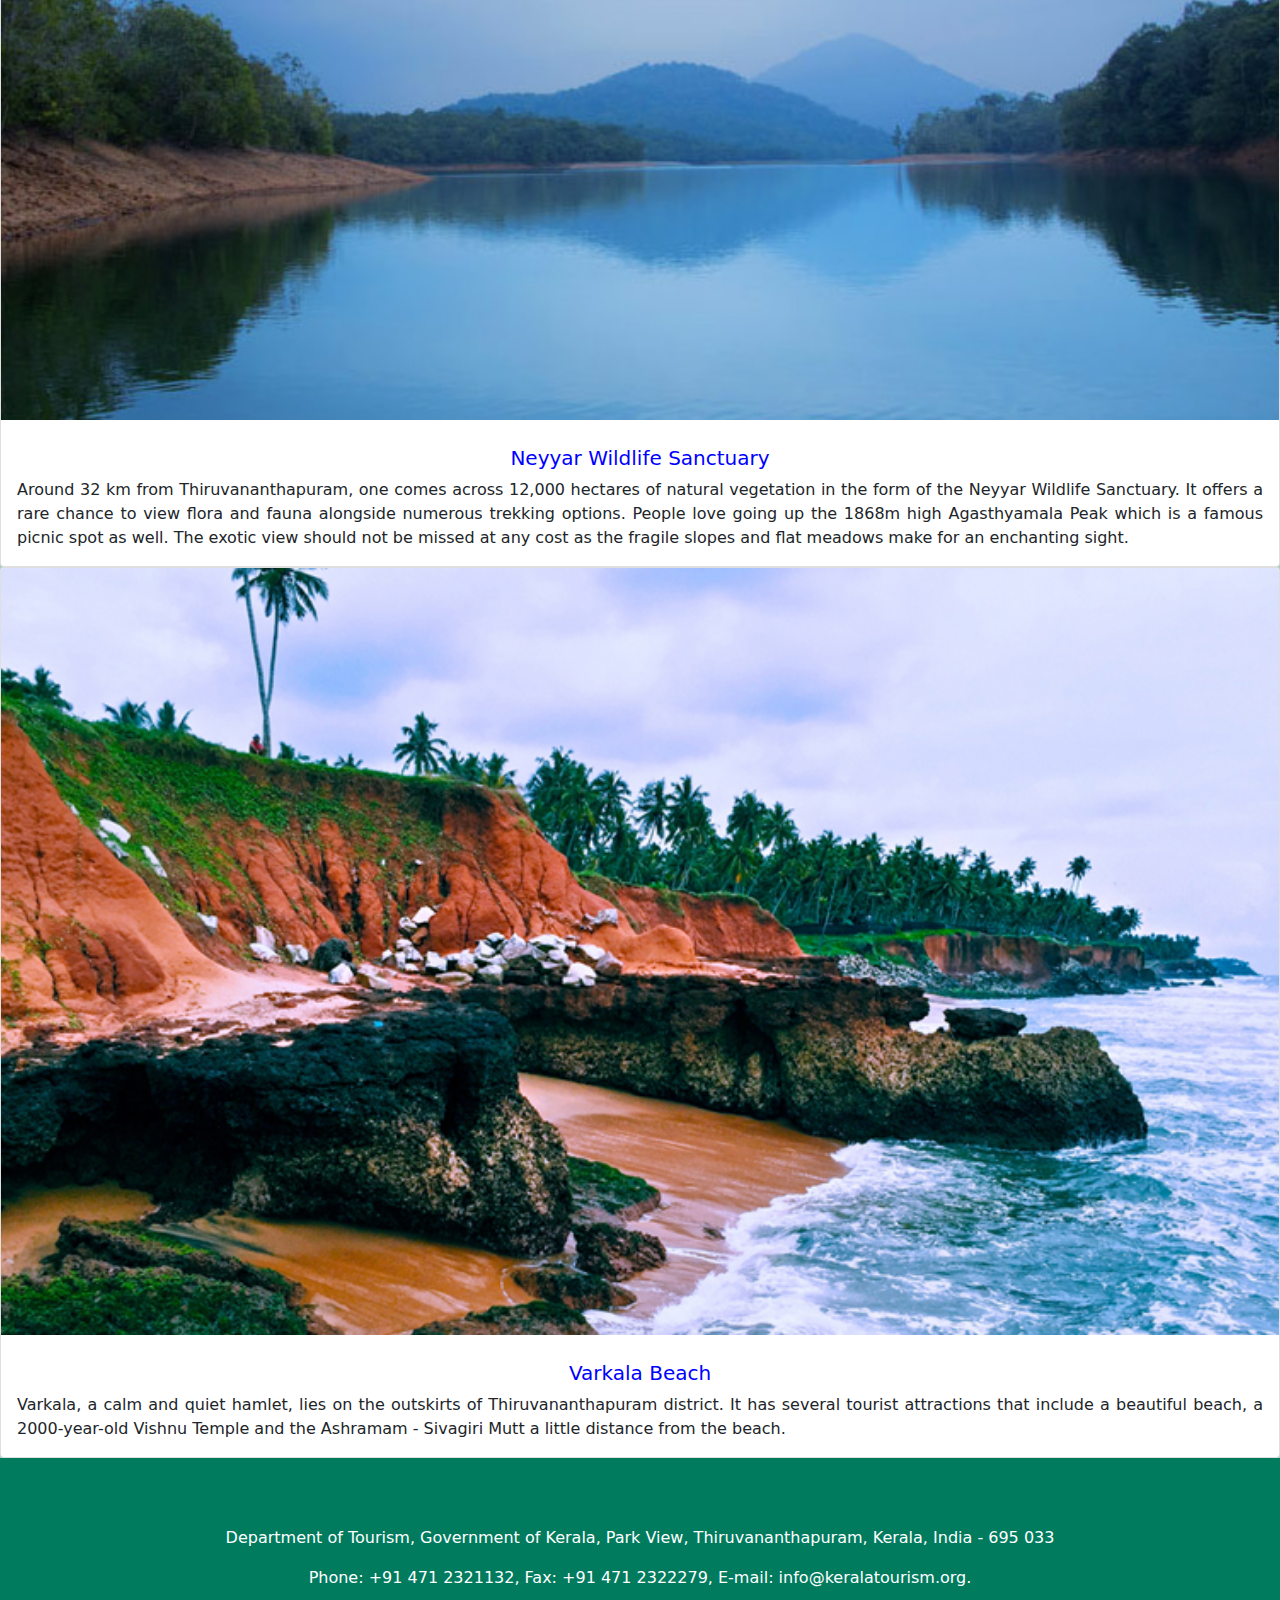
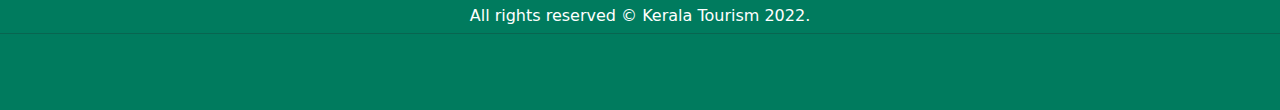
<file: Thiruvananthapuram.html>
<!DOCTYPE html>
<html lang="en">
<head>
    <meta charset="UTF-8">
    <meta http-equiv="X-UA-Compatible" content="IE=edge">
    <meta name="viewport" content="width=device-width, initial-scale=1.0">
    <link rel="stylesheet" href="./css/style.css">
    <script src="https://cdn.jsdelivr.net/npm/@popperjs/core@2.10.2/dist/umd/popper.min.js" integrity="sha384-7+zCNj/IqJ95wo16oMtfsKbZ9ccEh31eOz1HGyDuCQ6wgnyJNSYdrPa03rtR1zdB" crossorigin="anonymous"></script>
    <script src="https://cdn.jsdelivr.net/npm/bootstrap@5.1.3/dist/js/bootstrap.min.js" integrity="sha384-QJHtvGhmr9XOIpI6YVutG+2QOK9T+ZnN4kzFN1RtK3zEFEIsxhlmWl5/YESvpZ13" crossorigin="anonymous"></script>
    <link rel="stylesheet" href="bootstrap.min.css">
    <title>Kozhikode</title>

</head>
<body>

    <!--navbar starts here-->
    <nav class="navbar navbar-light bg-dark">
        <div class="container">
          <a class="navbar-brand" href="#">
            <img src="./images/kerala-tourism-title.png" alt="" width="200" height="54">
          </a>
        </div>
      </nav>
    
    <nav class="navbar navbar-expand-lg navbar-light bg-danger">
        <div class="container-fluid">
          <button class="navbar-toggler" type="button" data-bs-toggle="collapse" data-bs-target="#navbarTogglerDemo01" aria-controls="navbarTogglerDemo01" aria-expanded="false" aria-label="Toggle navigation">
            <span class="navbar-toggler-icon"></span>
          </button>
          <div class="collapse navbar-collapse" id="navbarTogglerDemo01">
            <a class="navbar-brand" href="index.html">Home</a>
            <ul class="navbar-nav me-auto mb-2 mb-lg-0">
              <li class="nav-item">
                <a class="nav-link" href="./districts.html">Where to go</a>
              </li>
              <li class="nav-item">
                <a class="nav-link" aria-current="page" href="#">Where to stay</a>
              </li>
              <li class="nav-item">
                <a class="nav-link" aria-current="page" href="#">Things to do</a>
              </li>
              <li class="nav-item">
                <a class="nav-link" href="#">Plan your trip</a>
              </li>
              <li class="nav-item">
                <a class="nav-link" href="./login.html">Login</a>
              </li>
              <li class="nav-item">
                <a class="nav-link" href="./sign.html">Sign up</a>
              </li>
              <li class="nav-item">
                <a class="nav-link" aria-current="page" href="./contact.html">Contact us</a>
              </li>
            </ul>
            <form class="d-flex">
              <input class="form-control me-2" type="search" placeholder="Search" aria-label="Search">
              <button class="btn btn-outline-success" type="submit">Search</button>
            </form>
          </div>
        </div>
    </nav>
    
    <!--navbar ends here-->
    <!--card starts here-->
    <div class="card">
        <img class="card-img-top" src="./images/thiruvananthapuram-temple-kerala-1024x768.jpg" alt="Card image cap">
        <div class="card-body">
          <h5 class="card-title">Sree Padmanabhaswami Temple</h5>
          <p class="card-text">Located inside the East Fort in Thiruvananthapuram, the capital city of the State of Kerala in India is the Sree Padmanabha Swamy Temple dedicated to Lord Vishnu. This temple is a blend of the Kerala and Dravidian styles of architecture. It is believed to be the world’s richest temple.

            The history of Sree Padmanabhaswamy Temple dates back to 8th century. It is one of the 108 sacred Vishnu temples or Divya Desams in India. Divya Desams are the holiest abodes of Lord Vishnu that are mentioned in the works of the Tamil Azhvars (saints). The presiding deity of this temple is Lord Vishnu, reclining on Anantha, the hooded Serpent.</p>
        </div>
    </div>

    <div class="card">
        <img class="card-img-top" src="./images/neyyar_wildlife_sanctuary.jpg" alt="Card image cap">
        <div class="card-body">
          <h5 class="card-title">Neyyar Wildlife Sanctuary</h5>
          <p class="card-text">Around 32 km from Thiruvananthapuram, one comes across 12,000 hectares of natural vegetation in the form of the Neyyar Wildlife Sanctuary. It offers a rare chance to view flora and fauna alongside numerous trekking options. People love going up the 1868m high Agasthyamala Peak which is a famous picnic spot as well. The exotic view should not be missed at any cost as the fragile slopes and flat meadows make for an enchanting sight.</p>
        </div>
    </div>
    <div class="card">
        <img class="card-img-top" src="./images/varkala.jpg" alt="Card image cap">
        <div class="card-body">
          <h5 class="card-title">Varkala Beach</h5>
          <p class="card-text">Varkala, a calm and quiet hamlet, lies on the outskirts of Thiruvananthapuram district. It has several tourist attractions that include a beautiful beach, a 2000-year-old Vishnu Temple and the Ashramam - Sivagiri Mutt a little distance from the beach.</p>
        </div>
    </div>
    
    <!-- Footer -->
    <section id="footer">
      <div class="row">
        <div class="col-xs-10 col-md-12 col-md-12 mt-2 mt-sm-2 text-center text-white">
          <p>Department of Tourism, Government of Kerala, Park View, Thiruvananthapuram, Kerala, India - 695 033</p><p> Phone: +91 471 2321132, Fax: +91 471 2322279, E-mail: info@keralatourism.org.</p>
          <p class="h6">All rights reserved © Kerala Tourism 2022.
        </div>
        <hr>
      </div>	
    
    </section>
    <!-- ./Footer -->
</body>
</html>
</file>
<file: css/style.css>
*{ 
    padding:0px;
    margin: 0px;
}
.myMargin{
    margin: 8px;
} 


/* BASIC */

html {
    background-color: #a5cfca;
  }
  
  body {
    font-family: "Poppins", sans-serif;
    height: 10vh;
  }
  
  a {
    color: #c9dd92;
    display:inline-block;
    text-decoration: none;
    font-weight: 400;

  }
  
  h2 {
    text-align: center;
    font-size: 16px;
    font-weight: 600;
    text-transform: uppercase;
    display:inline-block;
    margin: 40px 8px 10px 8px; 
    color: #e72b2b;
  }
  
  
  
  /* STRUCTURE */
  
  .wrapper {
    display: flex;
    align-items:center;
    flex-direction: column; 
    justify-content: center;
    width: 100%;
    min-height: 50%;
    padding: 20px;
  }
  
  #form1 {
    width: 445px;
    margin-top: 2vh;
    padding: 20px;
    background-color: rgb(216, 152, 224);
    border-radius: 4px;
    font-size: 12px;
    margin-bottom:2vh; 
}

#formContent {
  -webkit-border-radius: 10px 10px 10px 10px;
  border-radius: 10px 10px 10px 10px;
  background: rgb(170, 224, 44);
  padding: 20px;
  width: 200%;
  max-width: 450px;
  position:relative;
  padding: 2px;
  -webkit-box-shadow: 0 30px 60px 0 rgba(0,0,0,0.3);
  box-shadow: 0 30px 60px 0 rgba(0,0,0,0.3);
  text-align:center;
}
 .login input{
   height: 1.5em;
   width: 100%;
 }
 #email{
   width: 60%;
   height:auto;
 }
 #password{
  width: 60%;
  height:auto;
  font-size: 13px;
  background-color: #c9e4e1;
    -webkit-box-shadow: 0 10px 30px 0 rgba(238, 244, 247, 0.4);
    box-shadow: 0 10px 30px 0 rgba(229, 237, 241, 0.4);
    -webkit-border-radius: 5px 5px 5px 5px;
    border-radius: 5px 5px 5px 5px
}
  #login_btn{
    width: 20%;
    background-color: blue;
    color: white;
    border: #0d0d0d;
    height: 1.5em;
    -webkit-border-radius: 5px 5px 5px 5px;
    border-radius: 5px 5px 5px 5px
  }
  .form1.login_control label {
    padding: 10px;
    width: 100%;


  }
  #formFooter {
    background-color: #f16adb;
    border-top: 1px solid #dce8f1;
    padding: 25px;
    text-align: center;
    -webkit-border-radius: 0 0 10px 10px;
    border-radius: 0 0 10px 10px;
  }
  
  
  
  /* TABS */
  
  h2.inactive {
    color: #cccccc;
  }
  
  h2.active {
    color: #0d0d0d;
    border-bottom: 2px solid #5afa5a;
  }
  
  
.col-md-11.error input{
  border-color: red;
}
.col-md-11.success input{
  border-color: forestgreen; 
}
.col-md-11.error{
  color: red;
  font-size: 9px;
  height: 13px;
}









  
  /* FORM TYPOGRAPHY*/

 form div {
  position: relative;

 }

  form div i {
    position:absolute;
  }

  .success-icon, .failure-icon{
    right: 0;
    opacity: 0;
  }

  .failure-icon, .error{
    color: red;
  }
  .success-icon{
    color: green;
  }

  button{
    background-color:#e72b2b;
    border: 2px solid #e72b2b;
    border-radius: 8px;
  }
  button:hover{
    opacity: 0.8;
  }
  .error{
    font-size: 12.5px;
    margin-top: 5px;
  }
  
  input[type=button], input[type=submit], input[type=reset]  {
    background-color: #56baed;
    border: none;
    color: rgb(255, 255, 255);
    padding: 15px 80px;
    text-align: center;
    text-decoration: none;
    display: inline-block;
    text-transform: uppercase;
    font-size: 13px;
    -webkit-box-shadow: 0 10px 30px 0 rgba(95,186,233,0.4);
    box-shadow: 0 10px 30px 0 rgba(95,186,233,0.4);
    -webkit-border-radius: 5px 5px 5px 5px;
    border-radius: 5px 5px 5px 5px;
    margin: 5px 20px 40px 20px;
    -webkit-transition: all 0.3s ease-in-out;
    -moz-transition: all 0.3s ease-in-out;
    -ms-transition: all 0.3s ease-in-out;
    -o-transition: all 0.3s ease-in-out;
    transition: all 0.3s ease-in-out;
  }
  
  input[type=button]:hover, input[type=submit]:hover, input[type=reset]:hover  {
    background-color: #39ace7;
  }
  
  input[type=button]:active, input[type=submit]:active, input[type=reset]:active  {
    -moz-transform: scale(0.95);
    -webkit-transform: scale(0.95);
    -o-transform: scale(0.95);
    -ms-transform: scale(0.95);
    transform: scale(0.95);
  }
  
  input[type=text] {
    background-color: #f6f6f6;
    border: none;
    color: #0d0d0d;
    padding: 15px 32px;
    text-align:left;
    text-decoration: none;
    display: inline-block;
    font-size: 14px;
    margin: 1px;
    width: 45%;
    border: 2px solid #f6f6f6;
    -webkit-transition: all 0.5s ease-in-out;
    -moz-transition: all 0.5s ease-in-out;
    -ms-transition: all 0.5s ease-in-out;
    -o-transition: all 0.5s ease-in-out;
    transition: all 0.5s ease-in-out;
    -webkit-border-radius: 5px 5px 5px 5px;
    border-radius: 5px 5px 5px 5px;
  }
  
  input[type=text]:focus {
    background-color: #fff;
    border-bottom: 2px solid #dd4993;
  }
  
  input[type=text]:placeholder {
    color: #cccccc;
  }
  
  
  
  /* ANIMATIONS */
  
  /* Simple CSS3 Fade-in-down Animation */
  .fadeInDown {
    -webkit-animation-name: fadeInDown;
    animation-name: fadeInDown;
    -webkit-animation-duration: 1s;
    animation-duration: 1s;
    -webkit-animation-fill-mode: both;
    animation-fill-mode: both;
  }
  
  @-webkit-keyframes fadeInDown {
    0% {
      opacity: 0;
      -webkit-transform: translate3d(0, -100%, 0);
      transform: translate3d(0, -100%, 0);
    }
    100% {
      opacity: 1;
      -webkit-transform: none;
      transform: none;
    }
  }
  
  @keyframes fadeInDown {
    0% {
      opacity: 0;
      -webkit-transform: translate3d(0, -100%, 0);
      transform: translate3d(0, -100%, 0);
    }
    100% {
      opacity: 1;
      -webkit-transform: none;
      transform: none;
    }
  }
  
  /* Simple CSS3 Fade-in Animation */
  @-webkit-keyframes fadeIn { from { opacity:0; } to { opacity:1; } }
  @-moz-keyframes fadeIn { from { opacity:0; } to { opacity:1; } }
  @keyframes fadeIn { from { opacity:0; } to { opacity:1; } }
  
  .fadeIn {
    opacity:0;
    -webkit-animation:fadeIn ease-in 1;
    -moz-animation:fadeIn ease-in 1;
    animation:fadeIn ease-in 1;
  
    -webkit-animation-fill-mode:forwards;
    -moz-animation-fill-mode:forwards;
    animation-fill-mode:forwards;
  
    -webkit-animation-duration:1s;
    -moz-animation-duration:1s;
    animation-duration:1s;
  }
  
  .fadeIn.first {
    -webkit-animation-delay: 0.4s;
    -moz-animation-delay: 0.4s;
    animation-delay: 0.4s;
  }
  
  .fadeIn.second {
    -webkit-animation-delay: 0.6s;
    -moz-animation-delay: 0.6s;
    animation-delay: 0.6s;
  }
  
  .fadeIn.third {
    -webkit-animation-delay: 0.8s;
    -moz-animation-delay: 0.8s;
    animation-delay: 0.8s;
  }
  
  .fadeIn.fourth {
    -webkit-animation-delay: 1s;
    -moz-animation-delay: 1s;
    animation-delay: 1s;
  }
  
  /* Simple CSS3 Fade-in Animation */
  .underlineHover:after {
    display: block;
    left: 0;
    bottom: -10px;
    width: 0;
    height: 2px;
    background-color: #56baed;
    content: "";
    transition: width 0.2s;
  }
  
  .underlineHover:hover {
    color: #0d0d0d;
  }
  
  .underlineHover:hover:after{
    width: 100%;
  }
  
  
  
  /* OTHERS */
  
  *:focus {
      outline: none;
  } 
  
  #icon {
    width:60%;
  }
  /* OTHERS */

  /* Sidematters */

  .container{
    font-family: Verdana, Geneva, Tahoma, sans-serif;
    color: blue;
    float: left;
    text-align: justify;
    margin-top: 10px;
  }
  
  /* Sidematters */

  /* footer */
 
  /* footer */  


  /* Districts body */  
  .Heading{
    padding-left: 10px;
    padding-right: 10px;
    color: green;
    text-align: justify;

  }
  .card-title{
    padding-top: 10px;
    text-align: center;
    color: blue;
  }
  .card-text{
    text-align: justify;
  }
  /* Districts body */  

  /* Footer body*/
  /* Footer */
@import url('https://maxcdn.bootstrapcdn.com/font-awesome/4.7.0/css/font-awesome.min.css');
section {
    padding: 60px 0;
}

section .section-title {
    text-align: center;
    color: #007b5e;
    margin-bottom: 50px;
    text-transform: uppercase;
}
#footer {
    background: #007b5e !important;
}
#footer h5{
	padding-left: 10px;
    border-left: 3px solid #eeeeee;
    padding-bottom: 6px;
    margin-bottom: 20px;
    color:#ffffff;
}
#footer a {
    color: #ffffff;
    text-decoration: none !important;
    background-color: transparent;
    -webkit-text-decoration-skip: objects;
}


/* Footerbody*/
</file>
